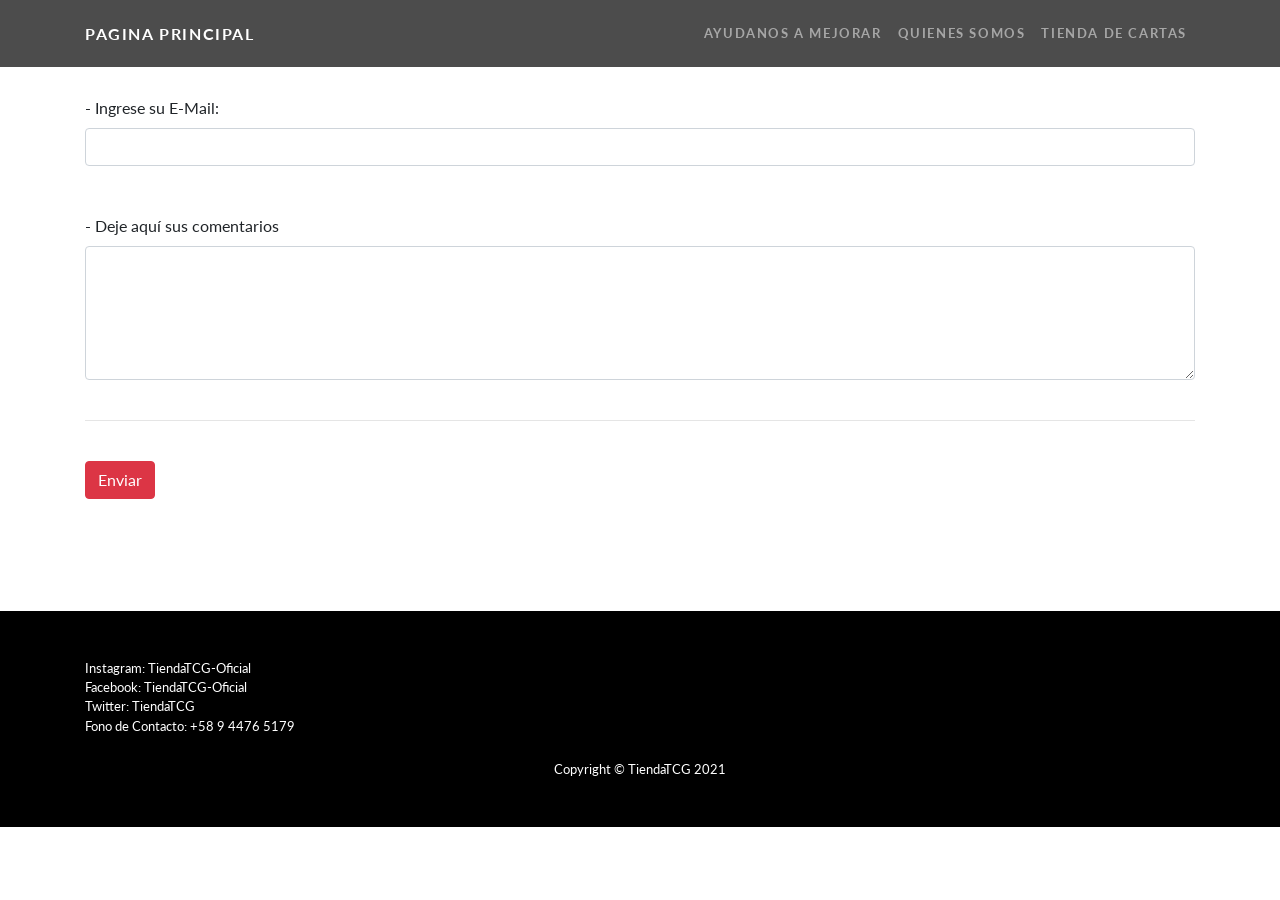
<file: Comentario.html>
<!DOCTYPE html> 
<html> 
  <head> 
    <link rel="shortcut icon" href="img/logo.png">
    <title>Ingresar Comentarios</title> 
    <script src="js/Funciones.js"></script>
    <link rel="icono" href="Experiencia1_NorambuenaFigueroa_002D/img/logo.png">
    <meta charset="utf-8">
    <link href="css/bootstrap.min.css" rel="stylesheet" type="text/css"> 
    <meta name="viewport" content="width=device-width, initial-scale=1">
    <head>
      <title></title> 
      <meta charset="utf-8">
      <meta name="viewport" content="width=device-width, initial-scale=1, shrink-to-fit=no">
      <link href="css/bootstrap.min.css" type="text/css" rel="stylesheet"> 
      
    
        <meta charset="utf-8">
        <meta name="viewport" content="width=device-width, initial-scale=1, shrink-to-fit=no">
        <meta name="description" content="">
        <meta name="author" content="">
      
        <title>Store
        </title>
      
        <!-- Bootstrap core CSS -->
        <link href="vendor/bootstrap/css/bootstrap.min.css" rel="stylesheet">
      
        <!-- Custom fonts for this template -->
        <link href="https://fonts.googleapis.com/css?family=Catamaran:100,200,300,400,500,600,700,800,900" rel="stylesheet">
        <link href="https://fonts.googleapis.com/css?family=Lato:100,100i,300,300i,400,400i,700,700i,900,900i" rel="stylesheet">
      
        <!-- Custom styles for this template -->
        <link href="css/one-page-wonder.min.css" rel="stylesheet">
      
      
    </head>
    <body>
      <!-- Navigation -->
      <nav class="navbar navbar-expand-lg navbar-dark navbar-custom fixed-top">
        <div class="container">
          <a class="navbar-brand" href="TiendaCartas.html">Pagina Principal</a>
          <button class="navbar-toggler" type="button" data-toggle="collapse" data-target="#navbarResponsive" aria-controls="navbarResponsive" aria-expanded="false" aria-label="Toggle navigation">
            <span class="navbar-toggler-icon"></span>
          </button>
          <div class="collapse navbar-collapse" id="navbarResponsive">
            <ul class="navbar-nav ml-auto">
              <li class="nav-item">
                <a class="nav-link" href="Comentario.html">Ayudanos a mejorar</a>
              </li>
              <li class="nav-item">
                <a class="nav-link" href="Quienessomos.html">Quienes somos</a>
              </li>
              <li class="nav-item">
                <a class="nav-link" href="Tienda.html">Tienda De Cartas</a>
              </li>
            </ul>
          </div>
        </div>
      </nav>

</head> 
<body> 
  <br>
  <br>
  <br>
  <br>
  <div class="container">
    <div class="form-group">
      <form role="form" method="post" action="index.html">
        <label for="email">- Ingrese su E-Mail: </label>
        <br>
        <input type="email" id="email" class="form-control">
        <br>
        <br>
        <label for="comentarios">- Deje aquí sus comentarios</label>
        <br>
        <textarea class="form-control" rows="5" id="comentarios" name="comentarios"></textarea>
        <br>
        <hr>
        <br>
        <input type="button" class="btn btn-danger" onclick="nombrar()" value="Enviar">  </input>
        <br>
      </form>
      <br>
        <br>
        <br>
        <br>
    </div>
  </div> 

  <footer class="py-5 bg-black">
    <div class="container">
        <p class="m-0 left text-white small">Instagram: TiendaTCG-Oficial</p>
        <p class="m-0 left text-white small">Facebook:  TiendaTCG-Oficial</p>
        <p class="m-0 left text-white small">Twitter:   TiendaTCG</p>
        <p class="m-0 left text-white small">Fono de Contacto: +58 9 4476 5179</p>
        <br>
        <p class="m-0 text-center text-white small">Copyright &copy; TiendaTCG 2021</p>
    </div>
    <!-- /.container -->
  </footer>
</body> 

</html>
</file>
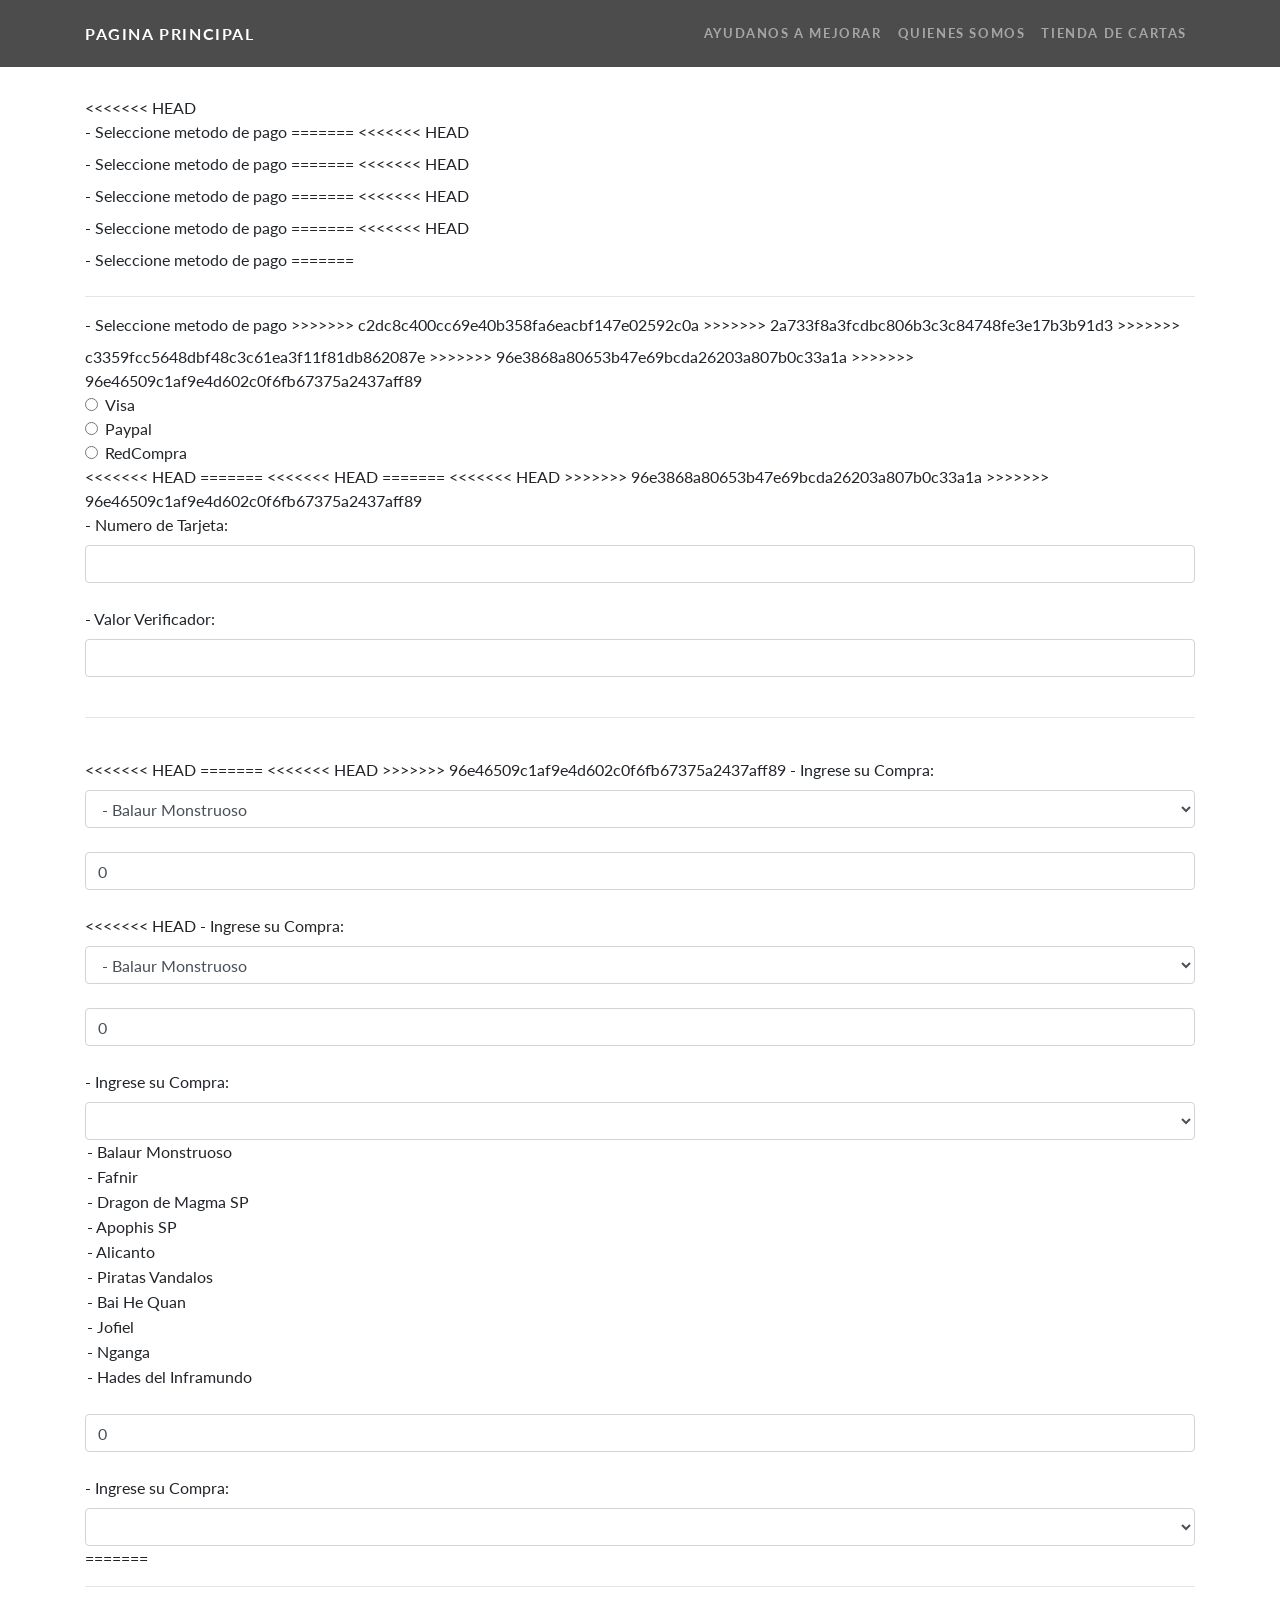
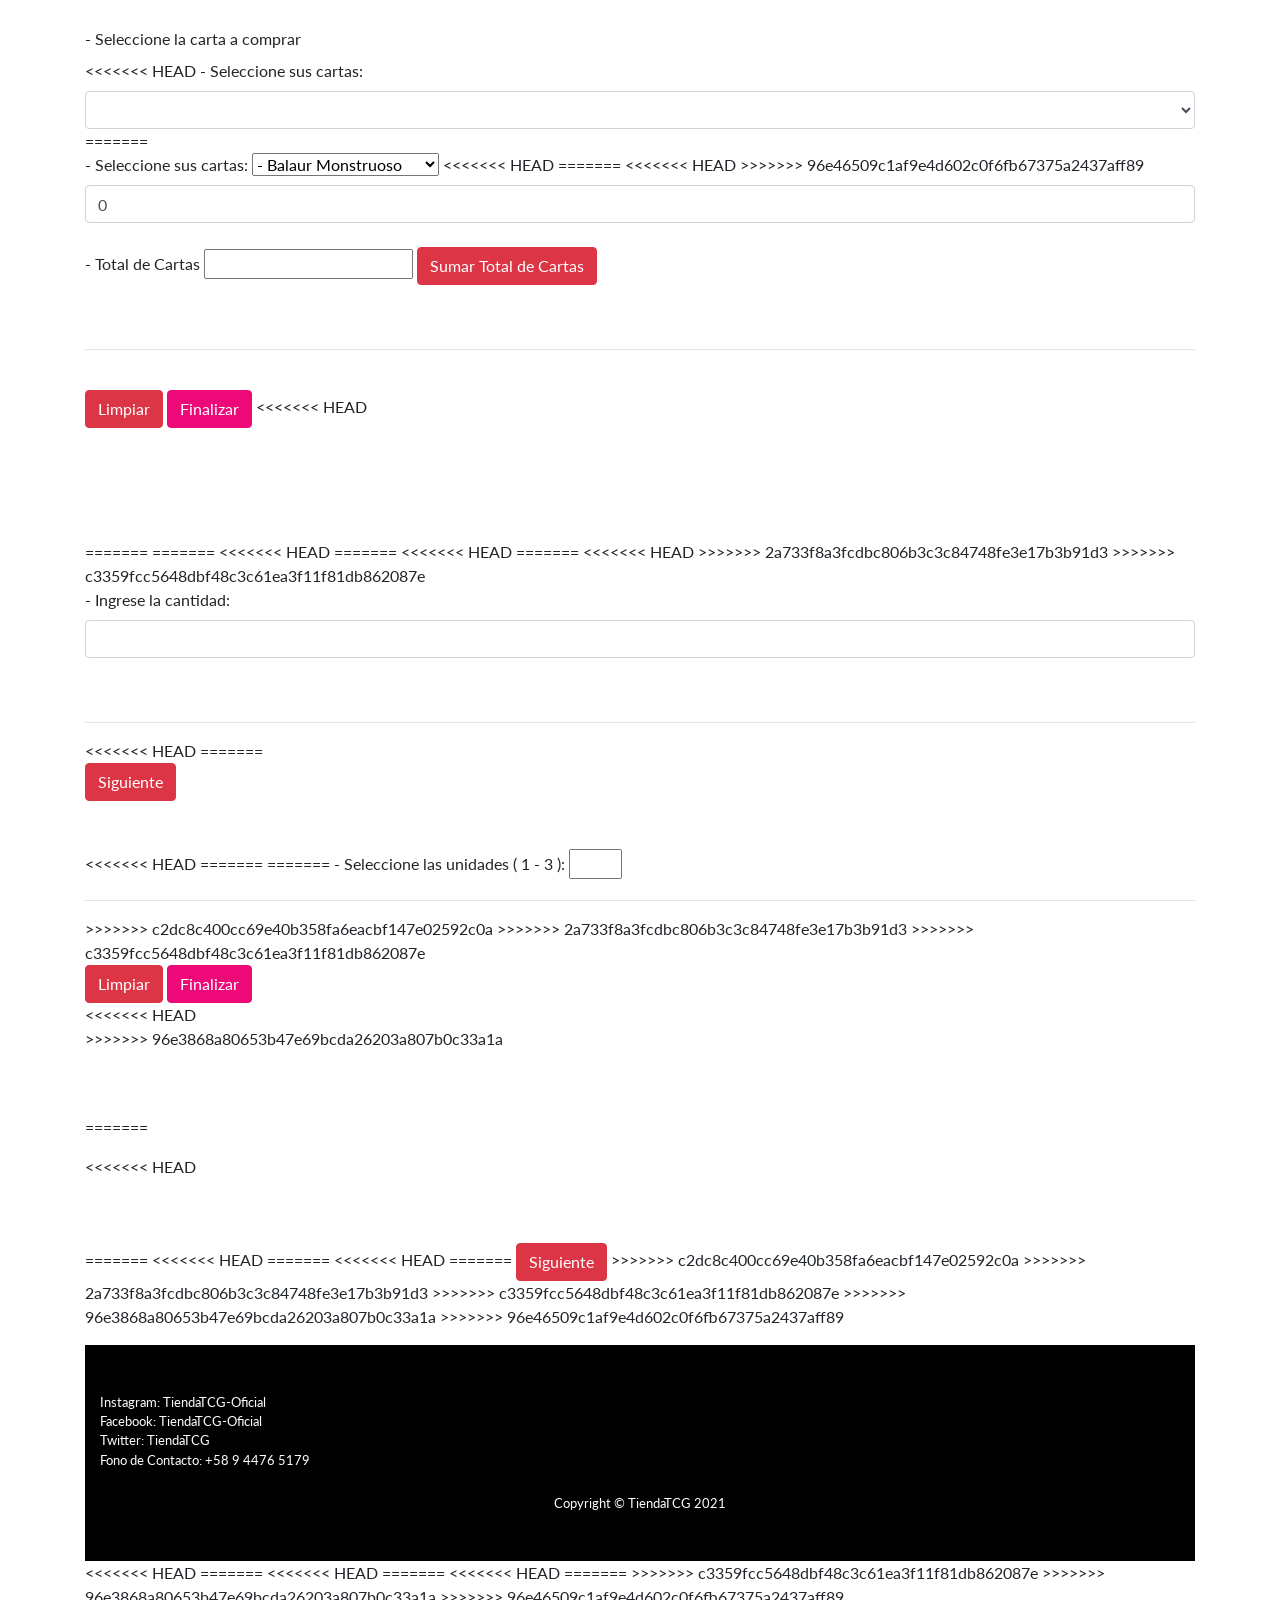
<file: Compra.html>
<!DOCTYPE html> 
<html> 
  <head> 
    <link rel="shortcut icon" href="img/logo.png">
    <title>Deposite su dinero aqui</title> 
    <link rel="icono" href="Experiencia1_NorambuenaFigueroa_002D/img/logo.png">
    <meta charset="utf-8">
    <link href="css/bootstrap.min.css" rel="stylesheet" type="text/css"> 
    <meta name="viewport" content="width=device-width, initial-scale=1">
    <head>
      <title></title> 
      <meta charset="utf-8">
      <meta name="viewport" content="width=device-width, initial-scale=1, shrink-to-fit=no">
      <script src="https://ajax.googleapis.com/ajax/libs/jquery/3.5.1/jquery.min.js" ></script>
      <link href="css/bootstrap.min.css" type="text/css" rel="stylesheet"> 
      
    
        <meta charset="utf-8">
        <meta name="viewport" content="width=device-width, initial-scale=1, shrink-to-fit=no">
        <meta name="description" content="">
        <meta name="author" content="">
      
        <title>Store
        </title>
      
        <script>
          $(document).ready(function()
          {
            $("sumar").click(function()
            {
              var  n1=$("quantity1").val();
              var  n2=$("quantity2").val();
              var  n3=$("quantity3").val();

              var suma= n1 + n2 + n3;
              $("resultado").val(suma);
            });
          });
        </script>

        <!-- Bootstrap core CSS -->
        <link href="vendor/bootstrap/css/bootstrap.min.css" rel="stylesheet">
      
        <!-- Custom fonts for this template -->
        <link href="https://fonts.googleapis.com/css?family=Catamaran:100,200,300,400,500,600,700,800,900" rel="stylesheet">
        <link href="https://fonts.googleapis.com/css?family=Lato:100,100i,300,300i,400,400i,700,700i,900,900i" rel="stylesheet">
      
        <!-- Custom styles for this template -->
        <link href="css/one-page-wonder.min.css" rel="stylesheet">
      
      
    </head>
    <body>
      <!-- Navigation -->
      <nav class="navbar navbar-expand-lg navbar-dark navbar-custom fixed-top">
        <div class="container">
          <a class="navbar-brand" href="TiendaCartas.html">Pagina Principal</a>
          <button class="navbar-toggler" type="button" data-toggle="collapse" data-target="#navbarResponsive" aria-controls="navbarResponsive" aria-expanded="false" aria-label="Toggle navigation">
            <span class="navbar-toggler-icon"></span>
          </button>
          <div class="collapse navbar-collapse" id="navbarResponsive">
            <ul class="navbar-nav ml-auto">
              <li class="nav-item">
                <a class="nav-link" href="Comentario.html">Ayudanos a mejorar</a>
              </li>
              <li class="nav-item">
                <a class="nav-link" href="Quienessomos.html">Quienes somos</a>
              </li>
              <li class="nav-item">
                <a class="nav-link" href="Tienda.html">Tienda De Cartas</a>
                
              </li>
            </ul>
          </div>
        </div>
      </nav>

</head> 
<body> 
  <br>
  <br>
  <br>
  <br>
  <div class="container">

    <form role="form" method="post" action="index.html">
<<<<<<< HEAD
      <!-- radiobutton ubicados uno debajo del otro-->
      <div class="form-group">
        <label>- Seleccione metodo de pago</label>
=======
<<<<<<< HEAD
      <!-- radiobutton ubicados uno debajo del otro-->
      <div class="form-group">
        <label>- Seleccione metodo de pago</label>
=======
<<<<<<< HEAD
      <!-- radiobutton ubicados uno debajo del otro-->
      <div class="form-group">
        <label>- Seleccione metodo de pago</label>
=======
<<<<<<< HEAD
      <!-- radiobutton ubicados uno debajo del otro-->
      <div class="form-group">
        <label>- Seleccione metodo de pago</label>
=======
<<<<<<< HEAD
      <!-- radiobutton ubicados uno debajo del otro-->
      <div class="form-group">
        <label>- Seleccione metodo de pago</label>
=======
      <hr>
      <!-- radiobutton ubicados uno debajo del otro-->
      <label>- Seleccione metodo de pago</label>
>>>>>>> c2dc8c400cc69e40b358fa6eacbf147e02592c0a
>>>>>>> 2a733f8a3fcdbc806b3c3c84748fe3e17b3b91d3
>>>>>>> c3359fcc5648dbf48c3c61ea3f11f81db862087e
>>>>>>> 96e3868a80653b47e69bcda26203a807b0c33a1a
>>>>>>> 96e46509c1af9e4d602c0f6fb67375a2437aff89
      <div class="form-check">
        <input class="form-check-input" type="radio" value="" id="radio1" name="grupo1">
        <label class="form-check-label" for="radio1">
          Visa
        </label>
      </div>
      <div class="form-check">
        <input class="form-check-input" type="radio" value="" id="radio1" name="grupo1">
        <label class="form-check-label" for="radio1">
          Paypal
        </label>
      </div>
      <div class="form-check">
        <input class="form-check-input" type="radio" value="" id="radio1" name="grupo1">
        <label class="form-check-label" for="radio1">
          RedCompra
        </label>
      </div>
<<<<<<< HEAD
=======
<<<<<<< HEAD
=======
<<<<<<< HEAD
>>>>>>> 96e3868a80653b47e69bcda26203a807b0c33a1a
>>>>>>> 96e46509c1af9e4d602c0f6fb67375a2437aff89
      <br>
      <label for="ntarjeta">- Numero de Tarjeta:</label><br>
        <input type="text" id="ntarjeta" class="form-control" value=""><br>
        <label for="vverifi">- Valor Verificador:</label><br>
        <input type="password" id="vverifi" class="form-control" value=""><br>

        <hr>
        <br>
      <!--checknox En la misma linea-->
<<<<<<< HEAD
=======
<<<<<<< HEAD
>>>>>>> 96e46509c1af9e4d602c0f6fb67375a2437aff89
      <label for="quantity"> - Ingrese su Compra: </label>
      <select id="combocartas" name="combocartas" class="form-control">
        <option value="balaurmonstruoso">- Balaur Monstruoso</option>
        <option value="fafnir">- Fafnir</option>
        <option value="dragondemagmasp">- Dragon de Magma SP</option>
        <option value="apophissp">- Apophis SP</option>
        <option value="alicanto">- Alicanto</option>
        <option value="piratasvandalos">- Piratas Vandalos</option>
        <option value="baihequan">- Bai He Quan</option>
        <option value="jofiel">- Jofiel</option>
        <option value="nganga">- Nganga</option>
        <option value="hadesdelinframundo">- Hades del Inframundo</option>
      </select>
      <br>
      <input type="number" value="0" id="quantity1" class="form-control" min="1" max="99">
      <br>
<<<<<<< HEAD

      <label for="quantity"> - Ingrese su Compra: </label>
      <select id="combocartas" name="combocartas" class="form-control">
        <option value="balaurmonstruoso">- Balaur Monstruoso</option>
        <option value="fafnir">- Fafnir</option>
        <option value="dragondemagmasp">- Dragon de Magma SP</option>
        <option value="apophissp">- Apophis SP</option>
        <option value="alicanto">- Alicanto</option>
        <option value="piratasvandalos">- Piratas Vandalos</option>
        <option value="baihequan">- Bai He Quan</option>
        <option value="jofiel">- Jofiel</option>
        <option value="nganga">- Nganga</option>
        <option value="hadesdelinframundo">- Hades del Inframundo</option>
      </select>
      <br>
      <input type="number" value="0" id="quantity2" class="form-control" min="1" max="99">
      <br>

      <label for="quantity"> - Ingrese su Compra: </label>
      <select id="combocartas" name="combocartas" class="form-control">
=======

      <label for="quantity"> - Ingrese su Compra: </label>
      <select id="combocartas" name="combocartas" class="form-control">
        <option value="balaurmonstruoso">- Balaur Monstruoso</option>
        <option value="fafnir">- Fafnir</option>
        <option value="dragondemagmasp">- Dragon de Magma SP</option>
        <option value="apophissp">- Apophis SP</option>
        <option value="alicanto">- Alicanto</option>
        <option value="piratasvandalos">- Piratas Vandalos</option>
        <option value="baihequan">- Bai He Quan</option>
        <option value="jofiel">- Jofiel</option>
        <option value="nganga">- Nganga</option>
        <option value="hadesdelinframundo">- Hades del Inframundo</option>
      </select>
      <br>
      <input type="number" value="0" id="quantity2" class="form-control" min="1" max="99">
      <br>

      <label for="quantity"> - Ingrese su Compra: </label>
      <select id="combocartas" name="combocartas" class="form-control">
=======
      <label for="combocartas">- Seleccione sus cartas:</label>
      <select id="combocartas" name="combocartas" class="form-control">
=======

        <br>
        <hr>
        <br>
      <!--checknox En la misma linea-->
       <label>- Seleccione la carta a comprar </label>
      <br>
<<<<<<< HEAD

      <label for="combocartas">- Seleccione sus cartas:</label>
      <select id="combocartas" name="combocartas" class="form-control">
=======
<<<<<<< HEAD

      <label for="combocartas">- Seleccione sus cartas:</label>
      <select id="combocartas" name="combocartas" class="form-control">
=======
      <br>
      <label for="combocartas">- Seleccione sus cartas:</label>
      <select id="combocartas" name="combocartas">
>>>>>>> c2dc8c400cc69e40b358fa6eacbf147e02592c0a
>>>>>>> 2a733f8a3fcdbc806b3c3c84748fe3e17b3b91d3
>>>>>>> c3359fcc5648dbf48c3c61ea3f11f81db862087e
>>>>>>> 96e3868a80653b47e69bcda26203a807b0c33a1a
>>>>>>> 96e46509c1af9e4d602c0f6fb67375a2437aff89
        <option value="balaurmonstruoso">- Balaur Monstruoso</option>
        <option value="fafnir">- Fafnir</option>
        <option value="dragondemagmasp">- Dragon de Magma SP</option>
        <option value="apophissp">- Apophis SP</option>
        <option value="alicanto">- Alicanto</option>
        <option value="piratasvandalos">- Piratas Vandalos</option>
        <option value="baihequan">- Bai He Quan</option>
        <option value="jofiel">- Jofiel</option>
        <option value="nganga">- Nganga</option>
        <option value="hadesdelinframundo">- Hades del Inframundo</option>
      </select>
<<<<<<< HEAD
=======
<<<<<<< HEAD
>>>>>>> 96e46509c1af9e4d602c0f6fb67375a2437aff89
      <br>
      <input type="number" value="0" id="quantity3" class="form-control" min="1" max="99">
      <br>

      
      <label>- Total de Cartas</label>
      <input type="number" id="resultado" name="resultado">
      <button type="button" id="sumar" class="btn btn-danger" > Sumar Total de Cartas </button>
      <br>
      <br>
      <br>
      <hr>
      <br>
      <button type="reset" class="btn btn-danger" > Limpiar </button>
      <a href="Gracias.html" target="_blank" class="btn btn-primary" id="confirmarcompra"> Finalizar </a>
<<<<<<< HEAD
      <br>
      <br>

      <br>
      <br>
      <br>
      </form>
      </div>
=======
=======
<<<<<<< HEAD
=======
<<<<<<< HEAD
=======
<<<<<<< HEAD
>>>>>>> 2a733f8a3fcdbc806b3c3c84748fe3e17b3b91d3
>>>>>>> c3359fcc5648dbf48c3c61ea3f11f81db862087e
      <br>
      <label for="quantity"> - Ingrese la cantidad: </label>
      <input type="number" id="quantity" class="form-control" min="1" max="99">
      <br>
      <br>
      <hr>
<<<<<<< HEAD
=======
      <br>
      <button type="submit" class="btn btn-danger" > Siguiente </button> 
      <br>
      <br>
      <br>
<<<<<<< HEAD
=======
=======
      <label for="quantity">- Seleccione las unidades ( 1 - 3 ):</label>
      <input type="number" id="quantity" name="quantity" min="1" max="3">
      <hr>
>>>>>>> c2dc8c400cc69e40b358fa6eacbf147e02592c0a
>>>>>>> 2a733f8a3fcdbc806b3c3c84748fe3e17b3b91d3
>>>>>>> c3359fcc5648dbf48c3c61ea3f11f81db862087e
      <br>
      <button type="reset" class="btn btn-danger" > Limpiar </button>
      <a href="Gracias.html" target="_blank" class="btn btn-primary"> Finalizar </a>
      <br>
<<<<<<< HEAD
      <br>
>>>>>>> 96e3868a80653b47e69bcda26203a807b0c33a1a
      <br>
      <br>
      <br>
      </form>
      </div>
=======
      </form>
      </div>

<<<<<<< HEAD
      <br>
      <br>
      <br>
      </form>
      </div>
=======
<<<<<<< HEAD
=======
<<<<<<< HEAD
=======
      <button type="submit" class="btn btn-danger" > Siguiente </button> 
    </form>
>>>>>>> c2dc8c400cc69e40b358fa6eacbf147e02592c0a
>>>>>>> 2a733f8a3fcdbc806b3c3c84748fe3e17b3b91d3

>>>>>>> c3359fcc5648dbf48c3c61ea3f11f81db862087e
>>>>>>> 96e3868a80653b47e69bcda26203a807b0c33a1a
>>>>>>> 96e46509c1af9e4d602c0f6fb67375a2437aff89
  </div> 

  
  <footer class="py-5 bg-black">
    <div class="container">
        <p class="m-0 left text-white small">Instagram: TiendaTCG-Oficial</p>
        <p class="m-0 left text-white small">Facebook:  TiendaTCG-Oficial</p>
        <p class="m-0 left text-white small">Twitter:   TiendaTCG</p>
        <p class="m-0 left text-white small">Fono de Contacto: +58 9 4476 5179</p>
        <br>
        <p class="m-0 text-center text-white small">Copyright &copy; TiendaTCG 2021</p>
    </div>
    <!-- /.container -->
  </footer>
<<<<<<< HEAD
=======
<<<<<<< HEAD
=======
<<<<<<< HEAD
=======


>>>>>>> c3359fcc5648dbf48c3c61ea3f11f81db862087e
>>>>>>> 96e3868a80653b47e69bcda26203a807b0c33a1a
>>>>>>> 96e46509c1af9e4d602c0f6fb67375a2437aff89
</body> 

</html>
</file>
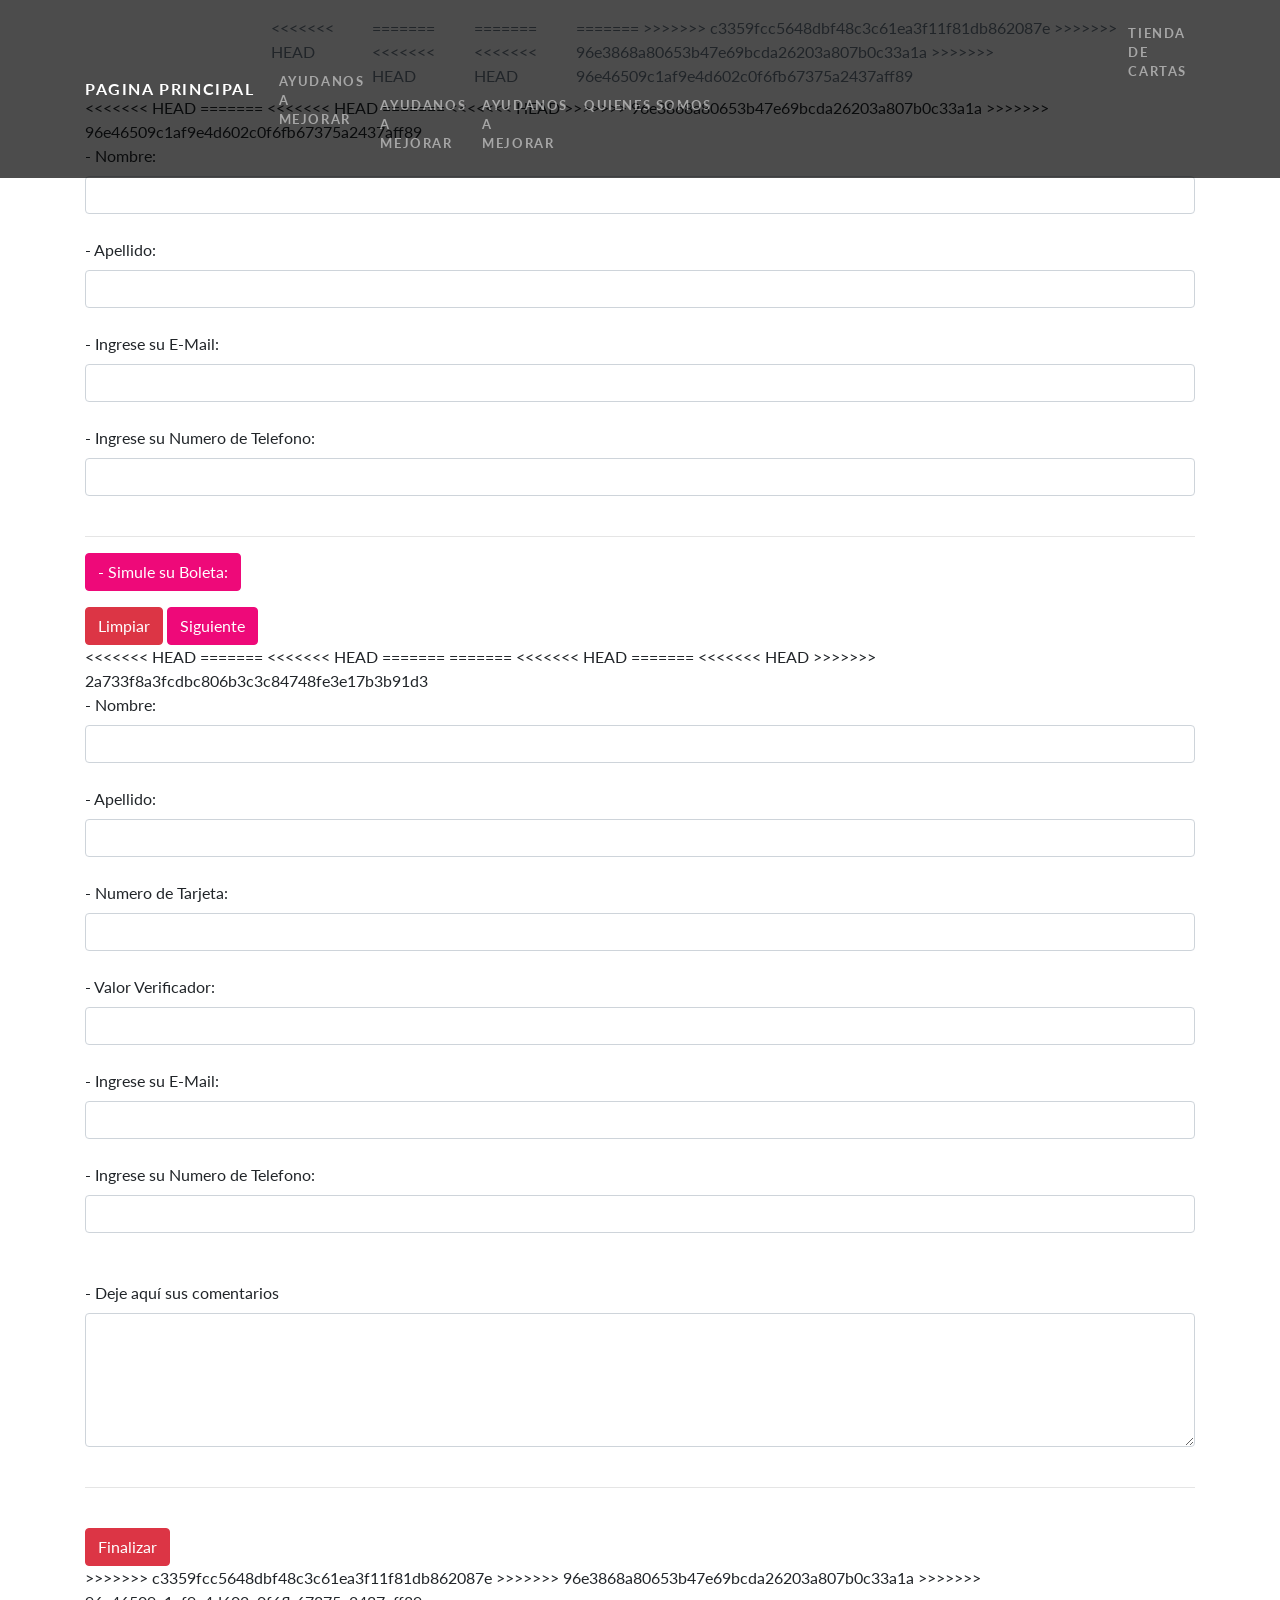
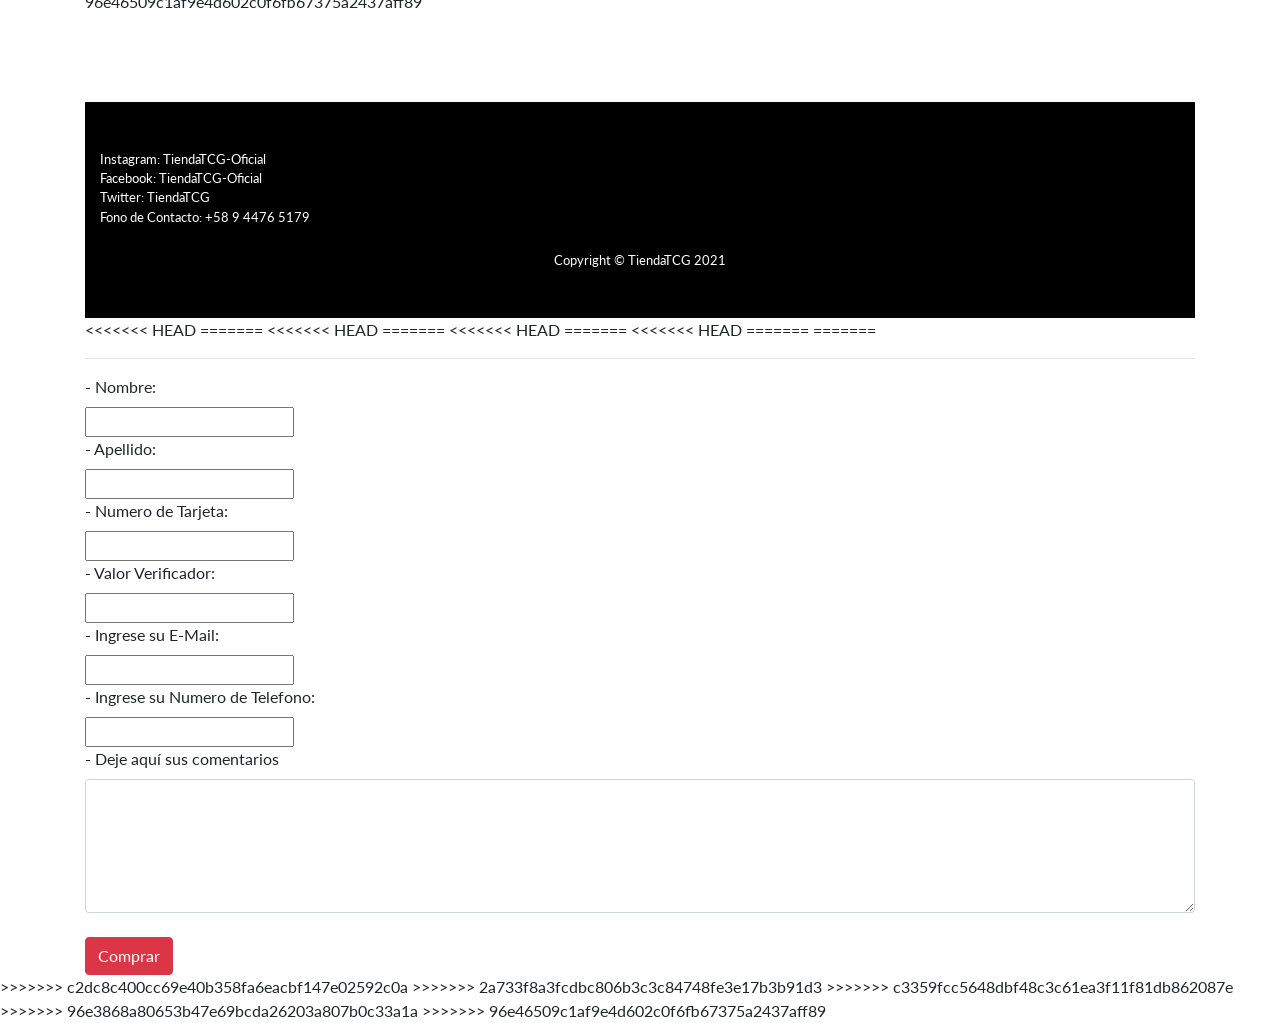
<file: Compra2.html>
<!DOCTYPE html> 
<html> 
  <head> 
    <link rel="shortcut icon" href="img/logo.png">
    <title>Deposite su dinero aqui</title> 
    <link rel="icono" href="Experiencia1_NorambuenaFigueroa_002D/img/logo.png">
    <meta charset="utf-8">
    <link href="css/bootstrap.min.css" rel="stylesheet" type="text/css"> 
    <meta name="viewport" content="width=device-width, initial-scale=1">
    <head>
      <title></title> 
      <meta charset="utf-8">
      <meta name="viewport" content="width=device-width, initial-scale=1, shrink-to-fit=no">
      <link href="css/bootstrap.min.css" type="text/css" rel="stylesheet"> 
      
    
        <meta charset="utf-8">
        <meta name="viewport" content="width=device-width, initial-scale=1, shrink-to-fit=no">
        <meta name="description" content="">
        <meta name="author" content="">
      
        <title>Store
        </title>
      
        <!-- Bootstrap core CSS -->
        <link href="vendor/bootstrap/css/bootstrap.min.css" rel="stylesheet">
      
        <!-- Custom fonts for this template -->
        <link href="https://fonts.googleapis.com/css?family=Catamaran:100,200,300,400,500,600,700,800,900" rel="stylesheet">
        <link href="https://fonts.googleapis.com/css?family=Lato:100,100i,300,300i,400,400i,700,700i,900,900i" rel="stylesheet">
      
        <!-- Custom styles for this template -->
        <link href="css/one-page-wonder.min.css" rel="stylesheet">
      
      
    </head>
    <body>
      <!-- Navigation -->
      <nav class="navbar navbar-expand-lg navbar-dark navbar-custom fixed-top">
        <div class="container">
          <a class="navbar-brand" href="TiendaCartas.html">Pagina Principal</a>
          <button class="navbar-toggler" type="button" data-toggle="collapse" data-target="#navbarResponsive" aria-controls="navbarResponsive" aria-expanded="false" aria-label="Toggle navigation">
            <span class="navbar-toggler-icon"></span>
          </button>
          <div class="collapse navbar-collapse" id="navbarResponsive">
            <ul class="navbar-nav ml-auto">
              <li class="nav-item">
<<<<<<< HEAD
                <a class="nav-link" href="Comentario.html">Ayudanos a mejorar</a>
              </li>
              <li class="nav-item">
=======
<<<<<<< HEAD
                <a class="nav-link" href="Comentario.html">Ayudanos a mejorar</a>
              </li>
              <li class="nav-item">
=======
<<<<<<< HEAD
                <a class="nav-link" href="Comentario.html">Ayudanos a mejorar</a>
              </li>
              <li class="nav-item">
=======
>>>>>>> c3359fcc5648dbf48c3c61ea3f11f81db862087e
>>>>>>> 96e3868a80653b47e69bcda26203a807b0c33a1a
>>>>>>> 96e46509c1af9e4d602c0f6fb67375a2437aff89
                <a class="nav-link" href="Quienessomos.html">Quienes somos</a>
              </li>
              <li class="nav-item">
                <a class="nav-link" href="Tienda.html">Tienda De Cartas</a>
                
              </li>
            </ul>
          </div>
        </div>
      </nav>

</head> 
<body> 
  <br>
  <br>
  <br>
  <br>
  <div class="container">
<<<<<<< HEAD
=======
<<<<<<< HEAD
=======
<<<<<<< HEAD
>>>>>>> 96e3868a80653b47e69bcda26203a807b0c33a1a
>>>>>>> 96e46509c1af9e4d602c0f6fb67375a2437aff89
    <div class="form-group">
      <form role="form" method="post" action="index.html">
        <label for="dnombre">- Nombre:</label>
        <br>
        <input type="text" id="dnombre" class="form-control" value="">
        <br>
        <label for="dapellido">- Apellido:</label>
        <br>
        <input type="text" id="dapellido" class="form-control" value="">
        <br>
        <label for="email">- Ingrese su E-Mail:</label>
        <br>
        <input type="email" id="email" class="form-control">
        <br>
        <label for="telefono">- Ingrese su Numero de Telefono:</label>
        <br>
        <input type="tel" id="telefono" class="form-control" pattern="[9]{1}-[0-9]{4}-[0-9]{4}">
        <br>
        <hr>
        <button type="button" class="btn btn-primary" onclick="document.getElementById('demo').innerHTML = Date()">- Simule su Boleta:</button>
        <p id="demo"></p>
        <button type="reset" class="btn btn-danger" > Limpiar </button>
        <a href="Compra.html" target="_blank" class="btn btn-primary"> Siguiente </a>
        <br>
<<<<<<< HEAD
=======
<<<<<<< HEAD
=======
=======
<<<<<<< HEAD
=======
<<<<<<< HEAD
>>>>>>> 2a733f8a3fcdbc806b3c3c84748fe3e17b3b91d3
    <div class="form-group">
      <form role="form" method="post" action="index.html">
        <label for="dnombre">- Nombre:</label><br>
        <input type="text" id="dnombre" class="form-control" value=""><br>
        <label for="dapellido">- Apellido:</label><br>
        <input type="text" id="dapellido" class="form-control" value=""><br>
        <label for="ntarjeta">- Numero de Tarjeta:</label><br>
        <input type="text" id="ntarjeta" class="form-control" value=""><br>
        <label for="vverifi">- Valor Verificador:</label><br>
        <input type="password" id="vverifi" class="form-control" value=""><br>
        <label for="email">- Ingrese su E-Mail: </label><br>
        <input type="email" id="email" class="form-control"><br>
        <label for="telefono">- Ingrese su Numero de Telefono: </label><br>
        <input type="tel" id="telefono" class="form-control" pattern="[0-9]{3}-[0-9]{2}-[0-9]{3}"><br>
        <br>
        <label for="comentarios">- Deje aquí sus comentarios</label><br>
        <textarea class="form-control" rows="5" id="comentarios" name="comentarios"></textarea><br>
        <hr>
        <br>
        <button type="submit" class="btn btn-danger" > Finalizar </button> <br>
>>>>>>> c3359fcc5648dbf48c3c61ea3f11f81db862087e
>>>>>>> 96e3868a80653b47e69bcda26203a807b0c33a1a
>>>>>>> 96e46509c1af9e4d602c0f6fb67375a2437aff89
      </form>
      <br>
        <br>
        <br>
        <br>
    </div>
  </div> 

  <footer class="py-5 bg-black">
    <div class="container">
        <p class="m-0 left text-white small">Instagram: TiendaTCG-Oficial</p>
        <p class="m-0 left text-white small">Facebook:  TiendaTCG-Oficial</p>
        <p class="m-0 left text-white small">Twitter:   TiendaTCG</p>
        <p class="m-0 left text-white small">Fono de Contacto: +58 9 4476 5179</p>
        <br>
        <p class="m-0 text-center text-white small">Copyright &copy; TiendaTCG 2021</p>
    </div>
    <!-- /.container -->
  </footer>
</body> 

<<<<<<< HEAD
=======
<<<<<<< HEAD
=======
<<<<<<< HEAD
=======
<<<<<<< HEAD
=======
=======

    <hr>
    <form action="#" method="post" name="compra">
      <label for="dnombre">- Nombre:</label><br>
      <input type="text" id="dnombre" name="dnombre" value=""><br>
      <label for="dapellido">- Apellido:</label><br>
      <input type="text" id="dapellido" name="dapellido" value=""><br>
      <label for="ntarjeta">- Numero de Tarjeta:</label><br>
      <input type="text" id="ntarjeta" name="ntarjeta" value=""><br>
      <label for="vverifi">- Valor Verificador:</label><br>
      <input type="password" id="vverifi" name="vverifi" value=""><br>
      <label for="email">- Ingrese su E-Mail: </label><br>
      <input type="email" id="email" name="email"><br>
      <label for="telefono">- Ingrese su Numero de Telefono: </label><br>
      <input type="tel" id="telefono" name="telefono" pattern="[0-9]{3}-[0-9]{2}-[0-9]{3}"><br>
      <label for="comentarios">- Deje aquí sus comentarios</label><br>
      <textarea class="form-control" rows="5" id="comentarios" name="comentarios"></textarea><br>
      <button type="submit" class="btn btn-danger" >Comprar</button> <br>
    </form>

  </div> 
</body> 
>>>>>>> c2dc8c400cc69e40b358fa6eacbf147e02592c0a
>>>>>>> 2a733f8a3fcdbc806b3c3c84748fe3e17b3b91d3
>>>>>>> c3359fcc5648dbf48c3c61ea3f11f81db862087e
>>>>>>> 96e3868a80653b47e69bcda26203a807b0c33a1a
>>>>>>> 96e46509c1af9e4d602c0f6fb67375a2437aff89
</html>
</file>
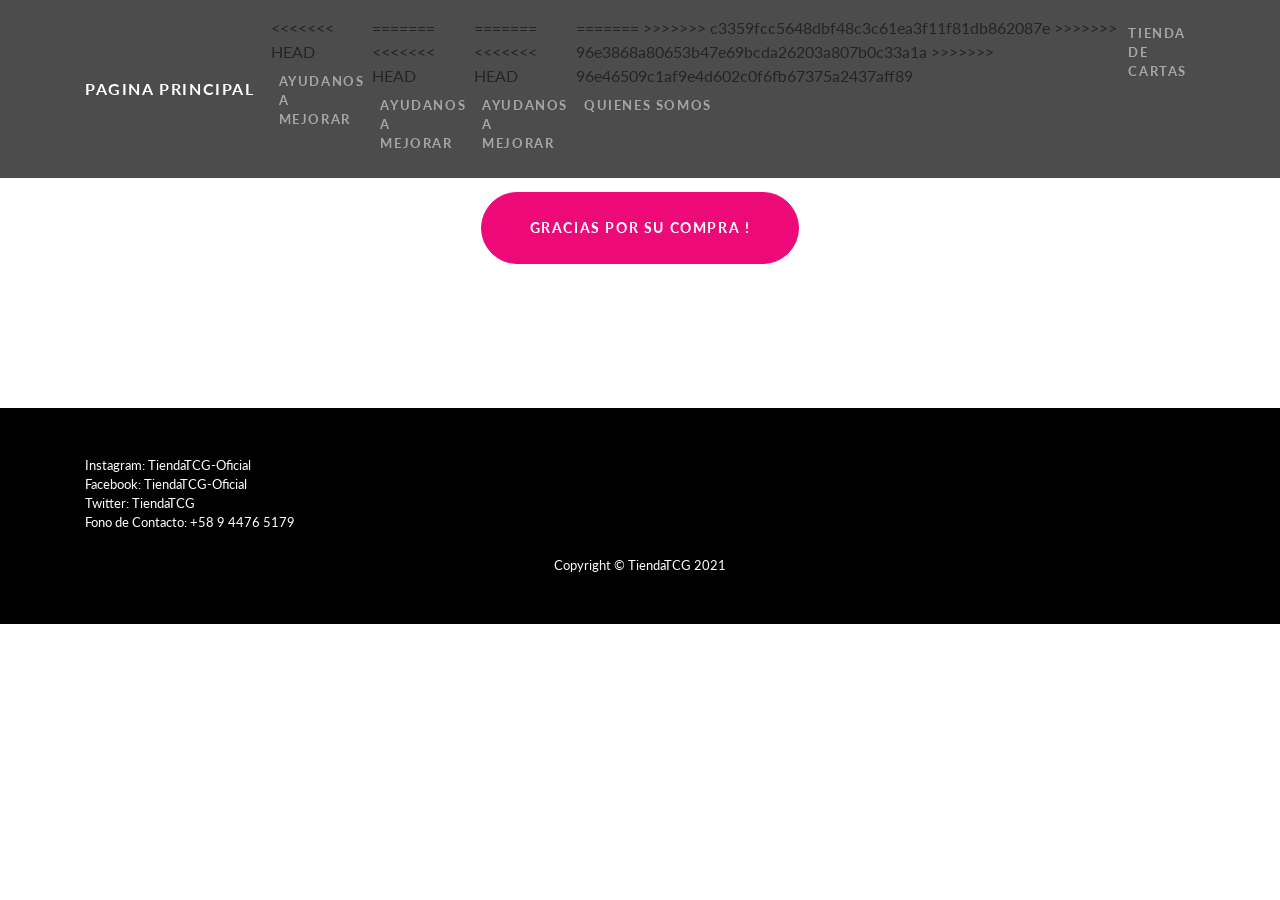
<file: Gracias.html>
<!DOCTYPE html> 
<html> 
  <head> 
    <link rel="shortcut icon" href="img/logo.png">
    <title>Garcias por su Compra</title> 
    <link rel="icono" href="Experiencia1_NorambuenaFigueroa_002D/img/logo.png">
    <meta charset="utf-8">
    <link href="css/bootstrap.min.css" rel="stylesheet" type="text/css"> 
    <meta name="viewport" content="width=device-width, initial-scale=1">
    <head>
      <title></title> 
      <meta charset="utf-8">
      <meta name="viewport" content="width=device-width, initial-scale=1, shrink-to-fit=no">
      <link href="css/bootstrap.min.css" type="text/css" rel="stylesheet"> 
      
    
        <meta charset="utf-8">
        <meta name="viewport" content="width=device-width, initial-scale=1, shrink-to-fit=no">
        <meta name="description" content="">
        <meta name="author" content="">
      
        <title>Store
        </title>
      
        <!-- Bootstrap core CSS -->
        <link href="vendor/bootstrap/css/bootstrap.min.css" rel="stylesheet">
      
        <!-- Custom fonts for this template -->
        <link href="https://fonts.googleapis.com/css?family=Catamaran:100,200,300,400,500,600,700,800,900" rel="stylesheet">
        <link href="https://fonts.googleapis.com/css?family=Lato:100,100i,300,300i,400,400i,700,700i,900,900i" rel="stylesheet">
      
        <!-- Custom styles for this template -->
        <link href="css/one-page-wonder.min.css" rel="stylesheet">
      
      
    </head>
    <body>
      <!-- Navigation -->
      <nav class="navbar navbar-expand-lg navbar-dark navbar-custom fixed-top">
        <div class="container">
          <a class="navbar-brand" href="TiendaCartas.html">Pagina Principal</a>
          <button class="navbar-toggler" type="button" data-toggle="collapse" data-target="#navbarResponsive" aria-controls="navbarResponsive" aria-expanded="false" aria-label="Toggle navigation">
            <span class="navbar-toggler-icon"></span>
          </button>
          <div class="collapse navbar-collapse" id="navbarResponsive">
            <ul class="navbar-nav ml-auto">
              <li class="nav-item">
<<<<<<< HEAD
                <a class="nav-link" href="Comentario.html">Ayudanos a mejorar</a>
              </li>
              <li class="nav-item">
=======
<<<<<<< HEAD
                <a class="nav-link" href="Comentario.html">Ayudanos a mejorar</a>
              </li>
              <li class="nav-item">
=======
<<<<<<< HEAD
                <a class="nav-link" href="Comentario.html">Ayudanos a mejorar</a>
              </li>
              <li class="nav-item">
=======
>>>>>>> c3359fcc5648dbf48c3c61ea3f11f81db862087e
>>>>>>> 96e3868a80653b47e69bcda26203a807b0c33a1a
>>>>>>> 96e46509c1af9e4d602c0f6fb67375a2437aff89
                <a class="nav-link" href="Quienessomos.html">Quienes somos</a>
              </li>
              <li class="nav-item">
                <a class="nav-link" href="Tienda.html">Tienda De Cartas</a>
                
              </li>
            </ul>
          </div>
        </div>
      </nav>

</head> 
<body> 
  <br>
  <br>
  <br>
  <br>
  <br>
  <br>

  <header class="text-center text-white"><a href="TiendaCartas.html" class="btn btn-primary btn-xl rounded-pill mt-5">Gracias por su compra !</a></header>

  <br>
  <br>
  <br>
  <br>
  <br>
  <br>
  
  </div> 

  <footer class="py-5 bg-black">
    <div class="container">
        <p class="m-0 left text-white small">Instagram: TiendaTCG-Oficial</p>
        <p class="m-0 left text-white small">Facebook:  TiendaTCG-Oficial</p>
        <p class="m-0 left text-white small">Twitter:   TiendaTCG</p>
        <p class="m-0 left text-white small">Fono de Contacto: +58 9 4476 5179</p>
        <br>
        <p class="m-0 text-center text-white small">Copyright &copy; TiendaTCG 2021</p>
    </div>
    <!-- /.container -->
  </footer>
</body> 

</html>
</file>
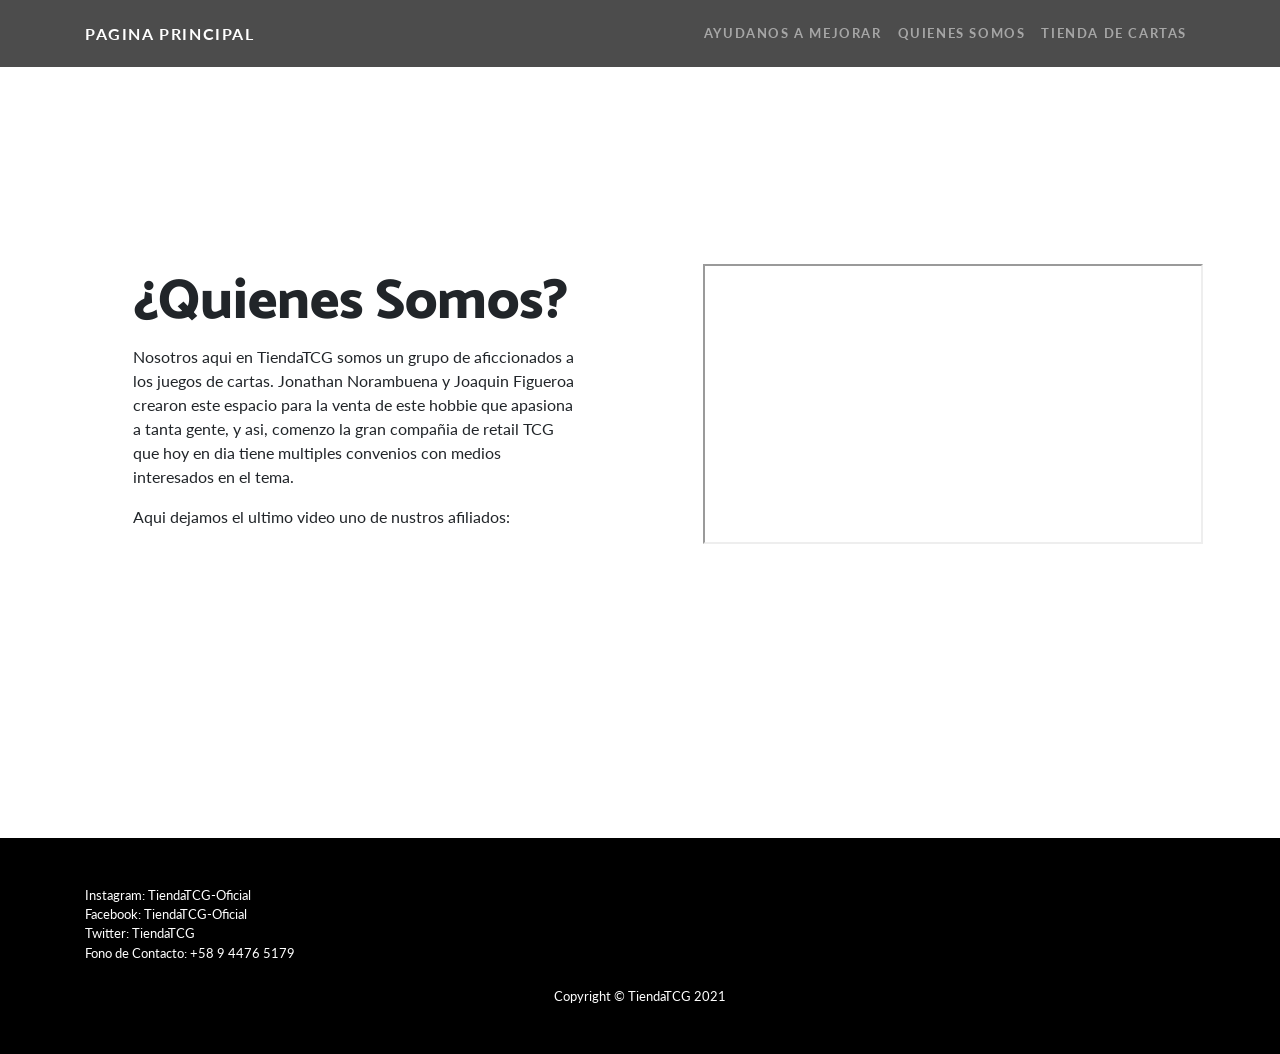
<file: Quienessomos.html>
<!DOCTYPE html> 
<html>
    <head>
      
        <title>Quienes somos</title> 
        <link rel="shortcut icon" href="img/logo.png">

        <meta charset="utf-8">
        <meta name="viewport" content="width=device-width, initial-scale=1, shrink-to-fit=no">
        <meta name="description" content="">
        <meta name="author" content="">

        <title>¿Quienes Somos?</title>
        <!-- Bootstrap core CSS -->
        <link href="vendor/bootstrap/css/bootstrap.min.css" rel="stylesheet">

        <!-- Custom fonts for this template -->
        <link href="https://fonts.googleapis.com/css?family=Catamaran:100,200,300,400,500,600,700,800,900" rel="stylesheet">
        <link href="https://fonts.googleapis.com/css?family=Lato:100,100i,300,300i,400,400i,700,700i,900,900i" rel="stylesheet">
        <meta charset="utf-8">
        <meta name="viewport" content="width=device-width, initial-scale=1, shrink-to-fit=no">
        <link rel="stylesheet" href="https://maxcdn.bootstrapcdn.com/bootstrap/4.0.0/css/bootstrap.min.css" integrity="sha384-Gn5384xqQ1aoWXA+058RXPxPg6fy4IWvTNh0E263XmFcJlSAwiGgFAW/dAiS6JXm" crossorigin="anonymous">
        <!-- Custom styles for this template -->
        <link href="css/one-page-wonder.min.css" rel="stylesheet">
      </head>

      <body style="background-color:#ffffff;">
        
        <!--nav bar-->

    </body>

      <body>
        <nav class="navbar navbar-expand-lg navbar-dark navbar-custom fixed-top">
          <div class="container">
            <a class="navbar-brand" href="TiendaCartas.html">Pagina Principal</a>
            <button class="navbar-toggler" type="button" data-toggle="collapse" data-target="#navbarResponsive" aria-controls="navbarResponsive" aria-expanded="false" aria-label="Toggle navigation">
              <span class="navbar-toggler-icon"></span>
            </button>
            <div class="collapse navbar-collapse" id="navbarResponsive">
              <ul class="navbar-nav ml-auto">
                <li class="nav-item">
                  <a class="nav-link" href="Comentario.html">Ayudanos a mejorar</a>
                </li>
                <li class="nav-item">
                  <a class="nav-link" href="Quienessomos.html">Quienes somos</a>
                </li>
                <li class="nav-item">
                  <a class="nav-link" href="Tienda.html">Tienda De Cartas</a>
                  
                </li>
              </ul>
            </div>
          </div>
        </nav>

        <br>
        <br>
        <br>
        <br>
        <br>
        <br>
        <br>
        <br>
        <br>
        <section>
            <div class="container">
              <div class="row align-items-center">
                <div class="col-lg-6 order-lg-2">
                  <div class="p-5">
                    <!--Reproductor de Video-->
                    <iframe width="500" height="280" src="https://www.youtube.com/embed/Y9ru4gPJbH0" allow="accelerometer; autoplay; clipboard-write; encrypted-media; gyroscope; picture-in-picture" allowfullscreen></iframe>
                  </div>
                </div>
                <div class="col-lg-6 order-lg-1">
                  <div class="p-5">
                    <h2 class="display-4">¿Quienes Somos?</h2>
                    <p>Nosotros aqui en TiendaTCG somos un grupo de aficcionados a los juegos de cartas. Jonathan Norambuena y Joaquin Figueroa crearon este espacio para la venta de este hobbie que apasiona a tanta gente, y asi, comenzo la gran compañia de retail TCG que hoy en dia tiene multiples convenios con medios interesados en el tema.</p>
                    <p>Aqui dejamos el ultimo video uno de nustros afiliados: </p>
                  </div>
                </div>
              </div>
            </div>
          </section>
          <br>
          <br>
          <br>
          <br>
          <br>
          <br>
          <br>
          <br>
          <br>
          <br>
         

          <!-- Footer -->
        <footer class="py-5 bg-black">
            <div class="container">
              <p class="m-0 left text-white small">Instagram: TiendaTCG-Oficial</p>
              <p class="m-0 left text-white small">Facebook:  TiendaTCG-Oficial</p>
              <p class="m-0 left text-white small">Twitter:   TiendaTCG</p>
              <p class="m-0 left text-white small">Fono de Contacto: +58 9 4476 5179</p>

              <br>
              <p class="m-0 text-center text-white small">Copyright &copy; TiendaTCG 2021</p>
            </div>
            <!-- /.container -->
          </footer>
        
          <!-- Bootstrap core JavaScript -->
          <script src="vendor/jquery/jquery.min.js"></script>
          <script src="vendor/bootstrap/js/bootstrap.bundle.min.js"></script>   
          <script src="https://code.jquery.com/jquery-3.2.1.slim.min.js" integrity="sha384-KJ3o2DKtIkvYIK3UENzmM7KCkRr/rE9/Qpg6aAZGJwFDMVNA/GpGFF93hXpG5KkN" crossorigin="anonymous"></script>
          <script src="https://cdnjs.cloudflare.com/ajax/libs/popper.js/1.12.9/umd/popper.min.js" integrity="sha384-ApNbgh9B+Y1QKtv3Rn7W3mgPxhU9K/ScQsAP7hUibX39j7fakFPskvXusvfa0b4Q" crossorigin="anonymous"></script>
          <script src="https://maxcdn.bootstrapcdn.com/bootstrap/4.0.0/js/bootstrap.min.js" integrity="sha384-JZR6Spejh4U02d8jOt6vLEHfe/JQGiRRSQQxSfFWpi1MquVdAyjUar5+76PVCmYl" crossorigin="anonymous"></script>  
        
      </body>
</html>
</file>
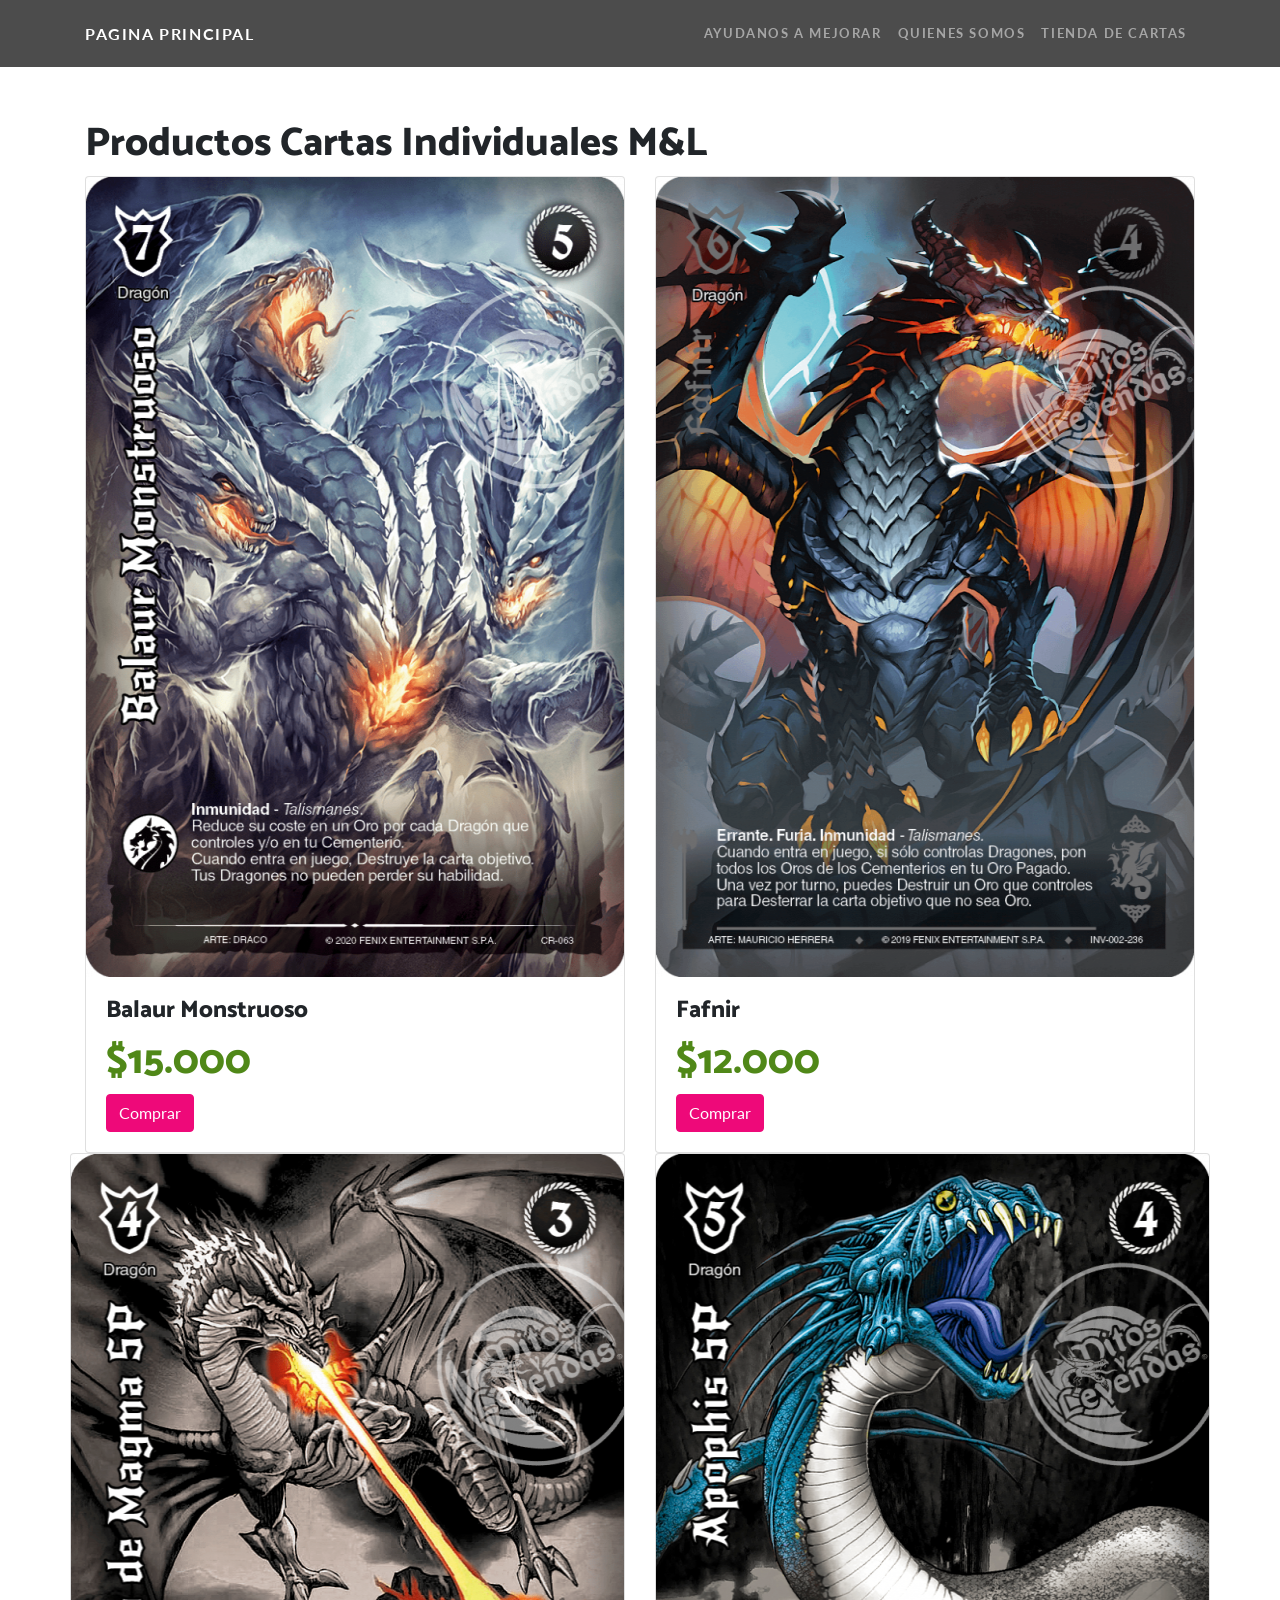
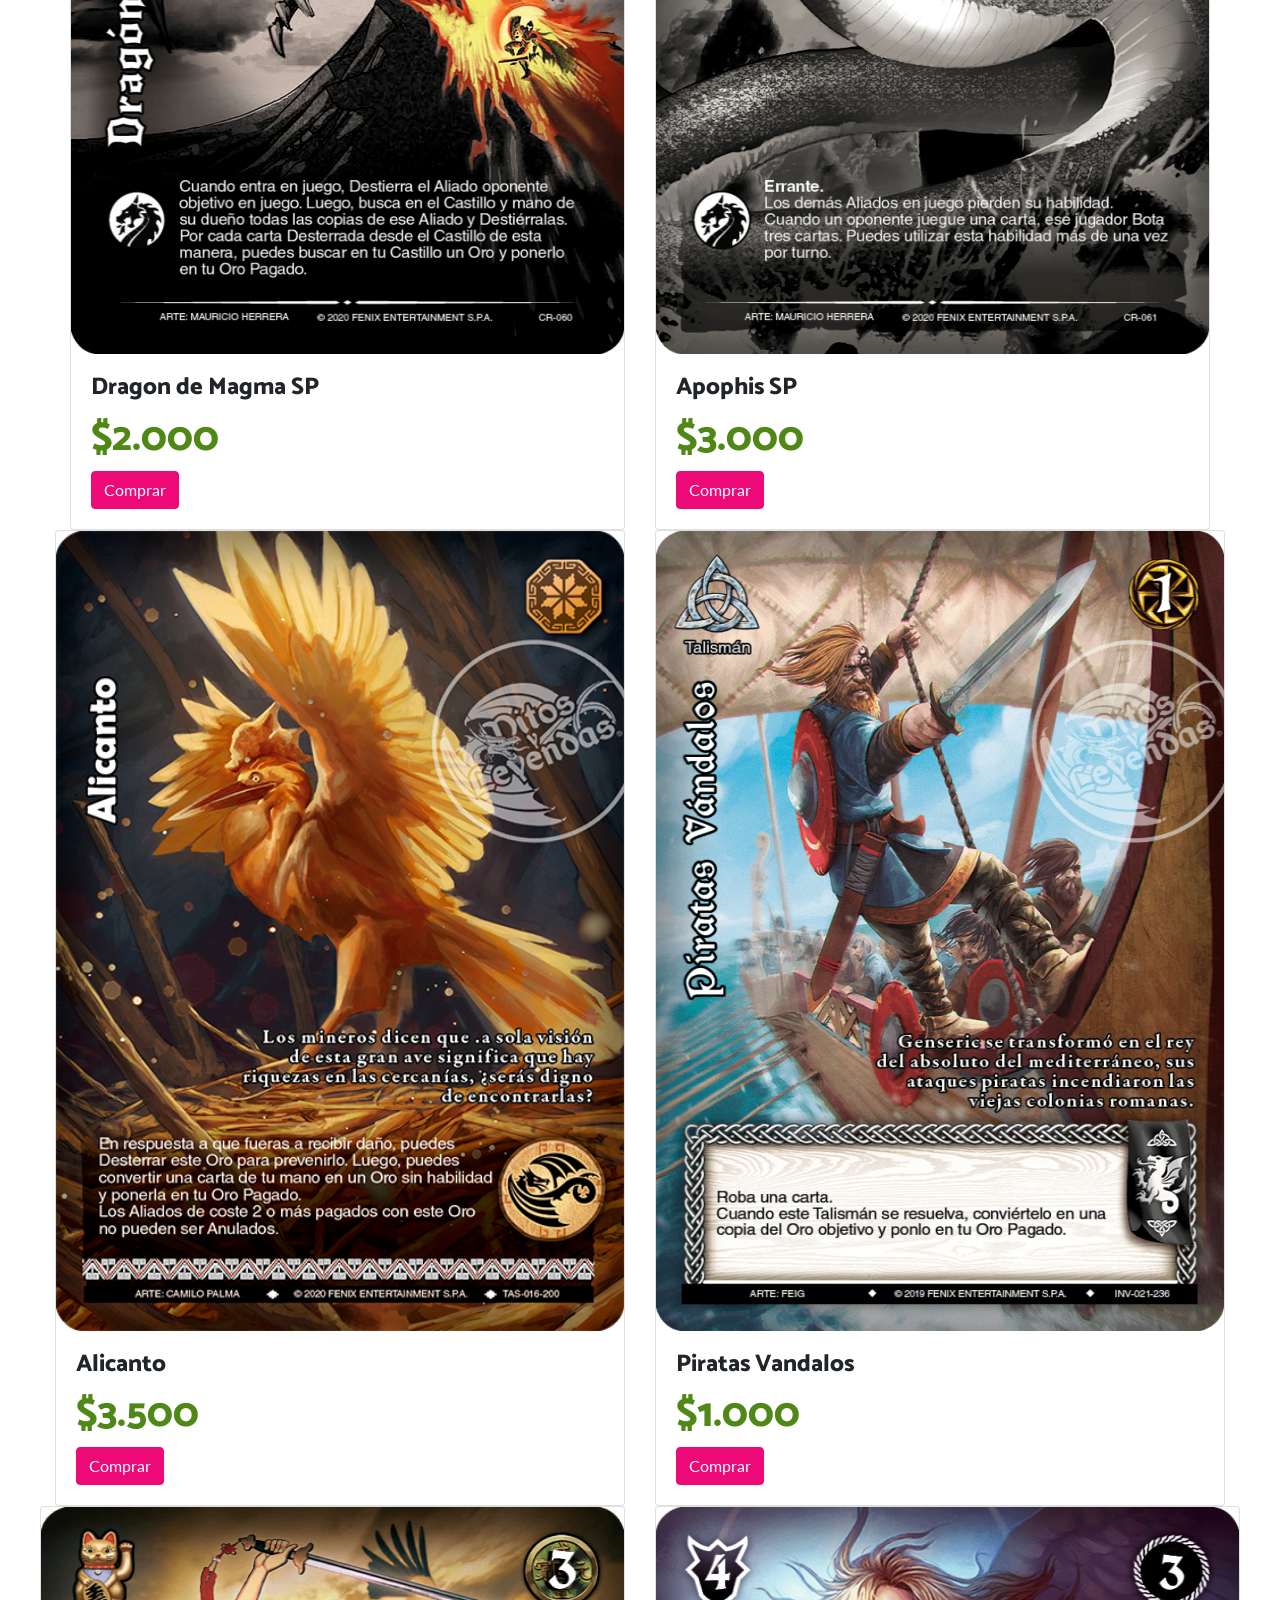
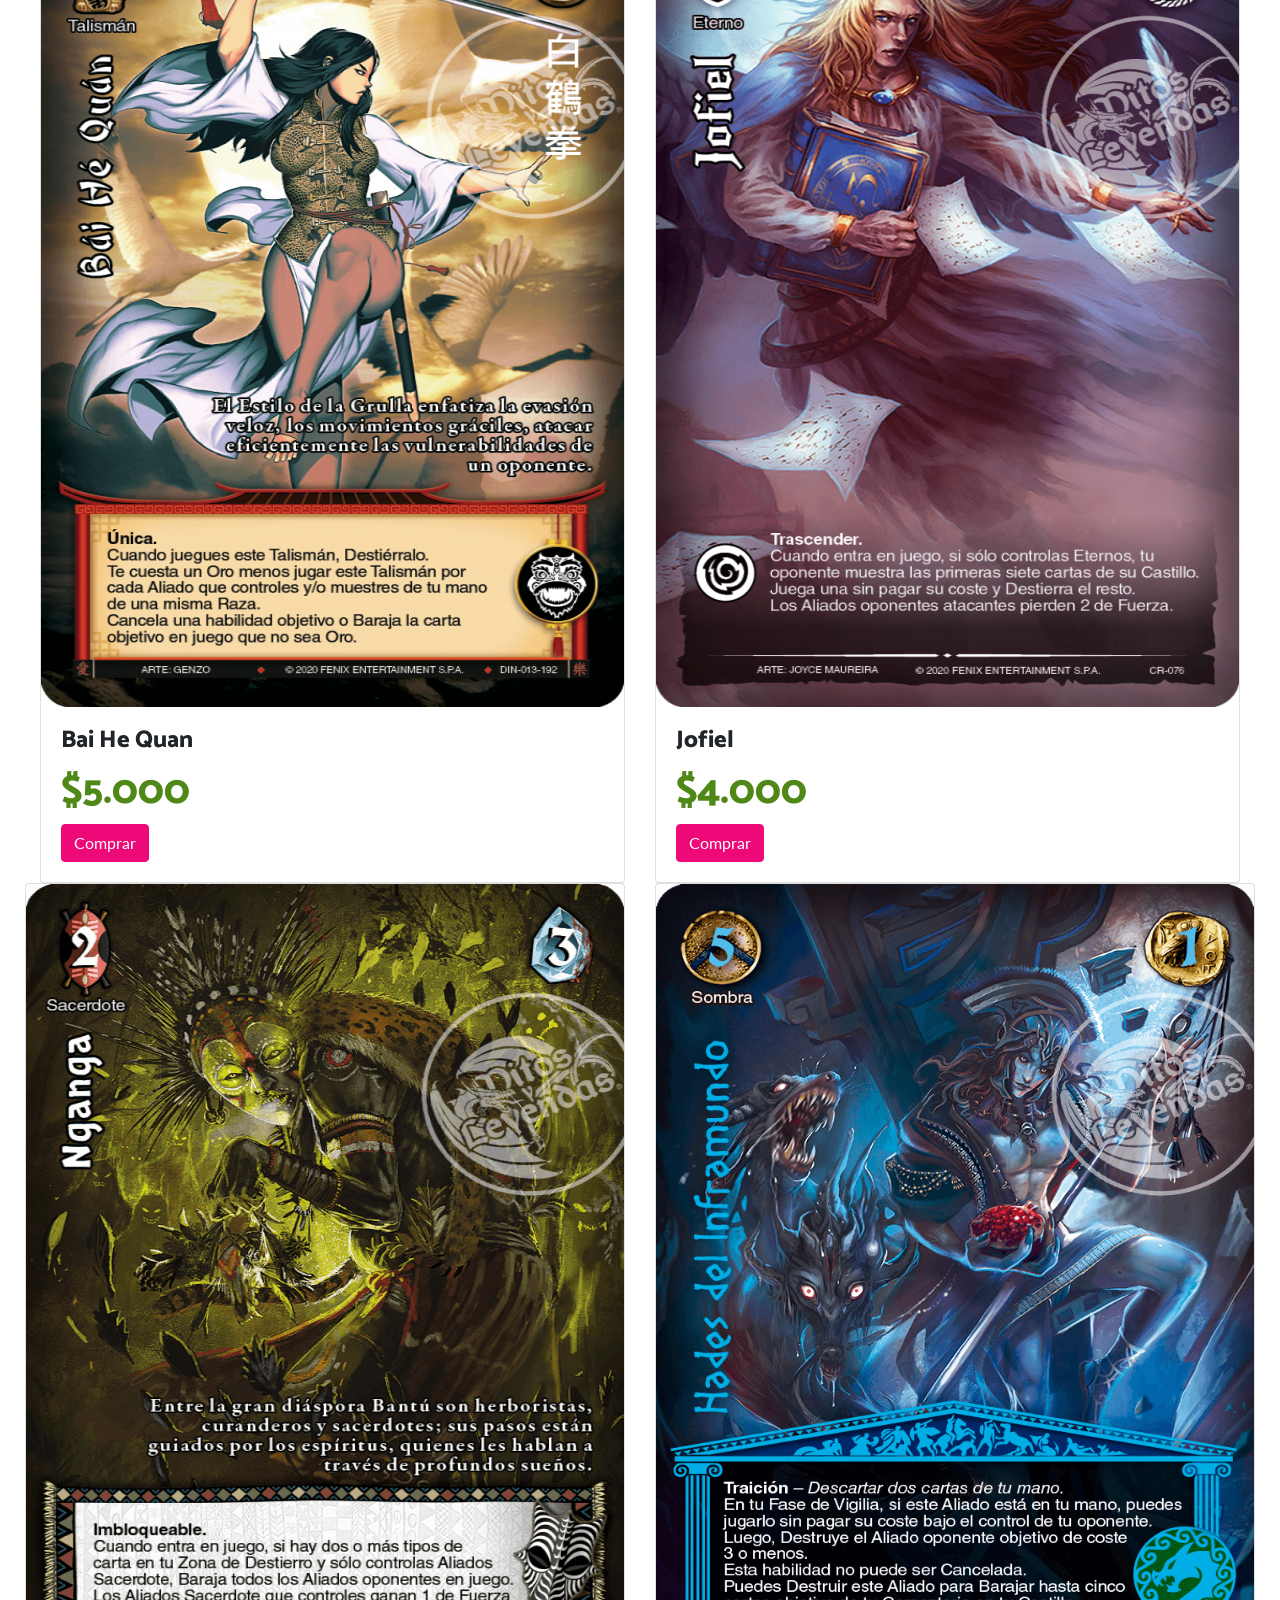
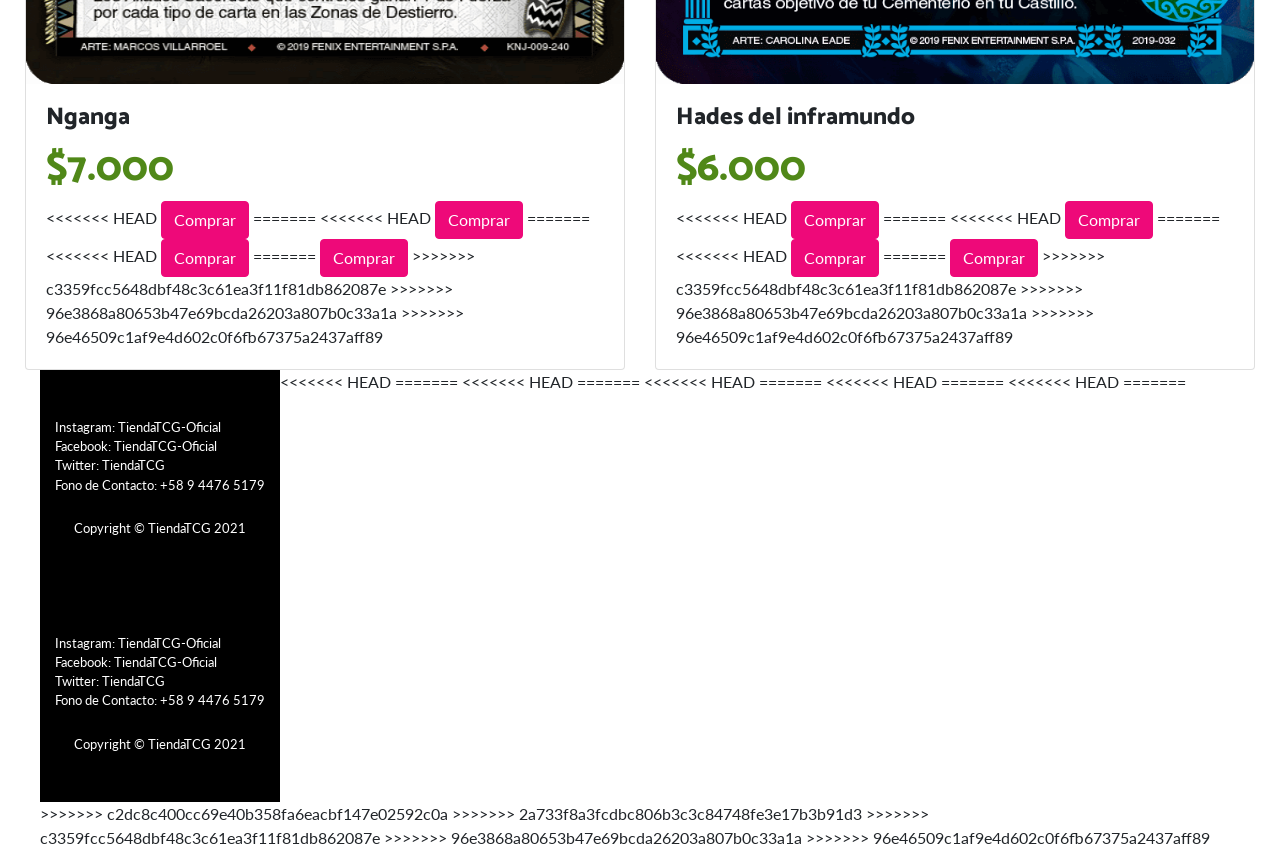
<file: Tienda.html>
<!DOCTYPE html>
<html>
<head>
  <link rel="shortcut icon" href="img/logo.png">
  <title>Catalogo</title> 

  <link rel="icono" href="Experiencia1_NorambuenaFigueroa_002D/img/logo.png">
  <meta charset="utf-8">
  <meta name="viewport" content="width=device-width, initial-scale=1, shrink-to-fit=no">
  <link href="css/bootstrap.min.css" type="text/css" rel="stylesheet"> 
  

    <meta charset="utf-8">
    <meta name="viewport" content="width=device-width, initial-scale=1, shrink-to-fit=no">
    <meta name="description" content="">
    <meta name="author" content="">
  
    <title>Store
    </title>

    
  
    <!-- Bootstrap core CSS -->
    <link href="vendor/bootstrap/css/bootstrap.min.css" rel="stylesheet">
  
    <!-- Custom fonts for this template -->
    <link href="https://fonts.googleapis.com/css?family=Catamaran:100,200,300,400,500,600,700,800,900" rel="stylesheet">
    <link href="https://fonts.googleapis.com/css?family=Lato:100,100i,300,300i,400,400i,700,700i,900,900i" rel="stylesheet">
  
    <!-- Custom styles for this template -->
    <link href="css/one-page-wonder.min.css" rel="stylesheet">
  
  
</head>
<body style="background-color:#ffffff;">
</body>
<body>
  <!-- Navigation -->
  <nav class="navbar navbar-expand-lg navbar-dark navbar-custom fixed-top">
    <div class="container">
      <a class="navbar-brand" href="TiendaCartas.html">Pagina Principal</a>
      <button class="navbar-toggler" type="button" data-toggle="collapse" data-target="#navbarResponsive" aria-controls="navbarResponsive" aria-expanded="false" aria-label="Toggle navigation">
        <span class="navbar-toggler-icon"></span>
      </button>
      <div class="collapse navbar-collapse" id="navbarResponsive">
        <ul class="navbar-nav ml-auto">
          <li class="nav-item">
            <a class="nav-link" href="Comentario.html">Ayudanos a mejorar</a>
          </li>
          <li class="nav-item">
            <a class="nav-link" href="Quienessomos.html">Quienes somos</a>
          </li>
          <li class="nav-item">
            <a class="nav-link" href="Tienda.html">Tienda De Cartas</a>
            
          </li>
        </ul>
      </div>
    </div>
  </nav>
  
  
  
  <br>
  <br>
  </nav>
  <div class="container">   
    <br>
    <br>
    <br>
    <h1>Productos Cartas Individuales M&L</h1>
   
    <div class="row">       
      <div class="col-md">        
          <div class="card">
            <a href="img/balaur-monstruoso.jpg" target="_blank"><img class="card-img-top" src="img/balaur-monstruoso.jpg" width="200px" height="800px">  </a>          
            <div class="card-body">
              <h4 class="card-title">Balaur Monstruoso</h4>
              <h1 class="card-text" style="color: rgb(80, 136, 24);" ;> $15.000 </h1>
              <a href="Verificar.html" target="_blank" class="btn btn-primary">Comprar</a>
             
            </div>
          </div>          
      </div>

      <div class="col-md">        
          <div class="card">
            <a href="img/fafnir-legendario.jpg" target="_blank"><img class="card-img-bottom" src="img/fafnir-legendario.jpg" width="200px" height="800px">  </a>  
            <div class="card-body">
              
              <h4 class="card-title">Fafnir</h4>
              <h1 class="card-text" style="color: rgb(80, 136, 24);"> $12.000 </h1>
              <a href="Verificar.html" target="_blank" class="btn btn-primary">Comprar</a>
            </div>
            
                            
          </div>          
      </div>
      <div class="row">       
        <div class="col-md">        
            <div class="card">
              <a href="img/dragon-de-magma-sp.jpg" target="_blank"><img class="card-img-top" src="img/dragon-de-magma-sp.jpg" width="200px" height="800px">  </a>          
              <div class="card-body">
                <h4 class="card-title">Dragon de Magma SP</h4>
                <h1 class="card-text" style="color: rgb(80, 136, 24);" ;> $2.000 </h1>
                <a href="Verificar.html" target="_blank" class="btn btn-primary">Comprar</a>
               
              </div>
            </div>          
        </div>
  
        <div class="col-md">        
            <div class="card">
              <a href="img/apophis-sp.jpg" target="_blank"><img class="card-img-bottom" src="img/apophis-sp.jpg" width="200px" height="800px">  </a>  
              <div class="card-body">
                
                <h4 class="card-title">Apophis SP</h4>
                <h1 class="card-text" style="color: rgb(80, 136, 24);"> $3.000 </h1>
                <a href="Verificar.html" target="_blank" class="btn btn-primary">Comprar</a>
              </div>
              
                              
            </div>          
        </div>
   
    <div class="row">       
      <div class="col-md">        
          <div class="card">
            <a href="img/alicanto.png" target="_blank"><img class="card-img-top" src="img/alicanto.png" width="200px" height="800px">  </a>          
            <div class="card-body">
              <h4 class="card-title">Alicanto</h4>
              <h1 class="card-text" style="color: rgb(80, 136, 24);" ;> $3.500 </h1>
              <a href="Verificar.html" target="_blank" class="btn btn-primary">Comprar</a>
            </div>
          </div>          
      </div>

      <div class="col-md">        
          <div class="card">
            <a href="img/piratas vandalos.jpg" target="_blank"><img class="card-img-bottom" src="img/piratas vandalos.jpg" width="200px" height="800px">        </a>      
            <div class="card-body">
                       
              <h4 class="card-title">Piratas Vandalos</h4>
              <h1 class="card-text" style="color: rgb(80, 136, 24);" ;> $1.000 </h1>
              <a href="Verificar.html" target="_blank" class="btn btn-primary">Comprar</a>
            </div>
            
            
          </div>          
      </div>

      <!--otra fila-->
      <br><br>
      <hr>

      <div class="row">       
        <div class="col-md">        
            <div class="card">
              <a href="img/baihequan.jpg" target="_blank"><img class="card-img-top" src="img/baihequan.jpg" width="200px" height="800px">  </a>          
              <div class="card-body">
                <h4 class="card-title">Bai He Quan</h4>
                <h1 class="card-text" style="color: rgb(80, 136, 24);" ;> $5.000 </h1>
                <a href="Verificar.html" target="_blank" class="btn btn-primary">Comprar</a>
               
              </div>
            </div>          
        </div>
  
        <div class="col-md">        
            <div class="card">
              <a href="img/jofiel.jpg" target="_blank"><img class="card-img-bottom" src="img/jofiel.jpg" width="200px" height="800px">  </a>  
              <div class="card-body">
                
                <h4 class="card-title">Jofiel</h4>
                <h1 class="card-text" style="color: rgb(80, 136, 24);"> $4.000 </h1>
                <a href="Verificar.html" target="_blank" class="btn btn-primary">Comprar</a>
              </div>
              
                              
            </div>          
        </div>

        <div class="row">       
          <div class="col-md">        
              <div class="card">
                <a href="img/nganga.jpg" target="_blank"><img class="card-img-top" src="img/nganga.jpg" width="200px" height="800px">  </a>          
                <div class="card-body">
                  <h4 class="card-title">Nganga</h4>
                  <h1 class="card-text" style="color: rgb(80, 136, 24);" ;> $7.000 </h1>
<<<<<<< HEAD
                  <a href="Verificar.html" target="_blank" class="btn btn-primary">Comprar</a>
=======
<<<<<<< HEAD
                  <a href="Verificar.html" target="_blank" class="btn btn-primary">Comprar</a>
=======
<<<<<<< HEAD
                  <a href="Verificar.html" target="_blank" class="btn btn-primary">Comprar</a>
=======
                  <a href="Compra.html" target="_blank" class="btn btn-primary">Comprar</a>
>>>>>>> c3359fcc5648dbf48c3c61ea3f11f81db862087e
>>>>>>> 96e3868a80653b47e69bcda26203a807b0c33a1a
>>>>>>> 96e46509c1af9e4d602c0f6fb67375a2437aff89

                </div>
              </div>          
          </div>
    
          <div class="col-md">        
              <div class="card">
                <a href="img/hadesdelinframundo.png" target="_blank"><img class="card-img-bottom" src="img/hadesdelinframundo.png" width="200px" height="800px">  </a>  
                <div class="card-body">
                  
                  <h4 class="card-title">Hades del inframundo</h4>
                  <h1 class="card-text" style="color: rgb(80, 136, 24);"> $6.000 </h1>
<<<<<<< HEAD
                  <a href="Verificar.html" target="_blank" class="btn btn-primary">Comprar</a>
=======
<<<<<<< HEAD
                  <a href="Verificar.html" target="_blank" class="btn btn-primary">Comprar</a>
=======
<<<<<<< HEAD
                  <a href="Verificar.html" target="_blank" class="btn btn-primary">Comprar</a>
=======
                  <a href="Compra.html" target="_blank" class="btn btn-primary">Comprar</a>
>>>>>>> c3359fcc5648dbf48c3c61ea3f11f81db862087e
>>>>>>> 96e3868a80653b47e69bcda26203a807b0c33a1a
>>>>>>> 96e46509c1af9e4d602c0f6fb67375a2437aff89
                </div>    
              </div>          
          </div>
    </div>
  </div>


  <div class="fot">
    <footer class="py-5 bg-black">
    
      <div class="container">
          <p class="m-0 left text-white small">Instagram: TiendaTCG-Oficial</p>
          <p class="m-0 left text-white small">Facebook:  TiendaTCG-Oficial</p>
          <p class="m-0 left text-white small">Twitter:   TiendaTCG</p>
          <p class="m-0 left text-white small">Fono de Contacto: +58 9 4476 5179</p>
          <br>
          <p class="m-0 text-center text-white small">Copyright &copy; TiendaTCG 2021</p>
      </div>
      <!-- /.container -->
    </footer>
  </div>

<<<<<<< HEAD
</body>
=======
<<<<<<< HEAD
</body>
=======
</body>
<<<<<<< HEAD
=======
<<<<<<< HEAD
=======
<<<<<<< HEAD
=======
<div>

</div>
<body >
  <div class="fot">
    <footer class="py-5 bg-black">
    
      <div class="container">
          <p class="m-0 left text-white small">Instagram: TiendaTCG-Oficial</p>
          <p class="m-0 left text-white small">Facebook:  TiendaTCG-Oficial</p>
          <p class="m-0 left text-white small">Twitter:   TiendaTCG</p>
          <p class="m-0 left text-white small">Fono de Contacto: +58 9 4476 5179</p>
          <br>
          <p class="m-0 text-center text-white small">Copyright &copy; TiendaTCG 2021</p>
      </div>
      <!-- /.container -->
    </footer>
  </div>
  
</body>
>>>>>>> c2dc8c400cc69e40b358fa6eacbf147e02592c0a
>>>>>>> 2a733f8a3fcdbc806b3c3c84748fe3e17b3b91d3
>>>>>>> c3359fcc5648dbf48c3c61ea3f11f81db862087e
>>>>>>> 96e3868a80653b47e69bcda26203a807b0c33a1a
>>>>>>> 96e46509c1af9e4d602c0f6fb67375a2437aff89

</html>
</file>
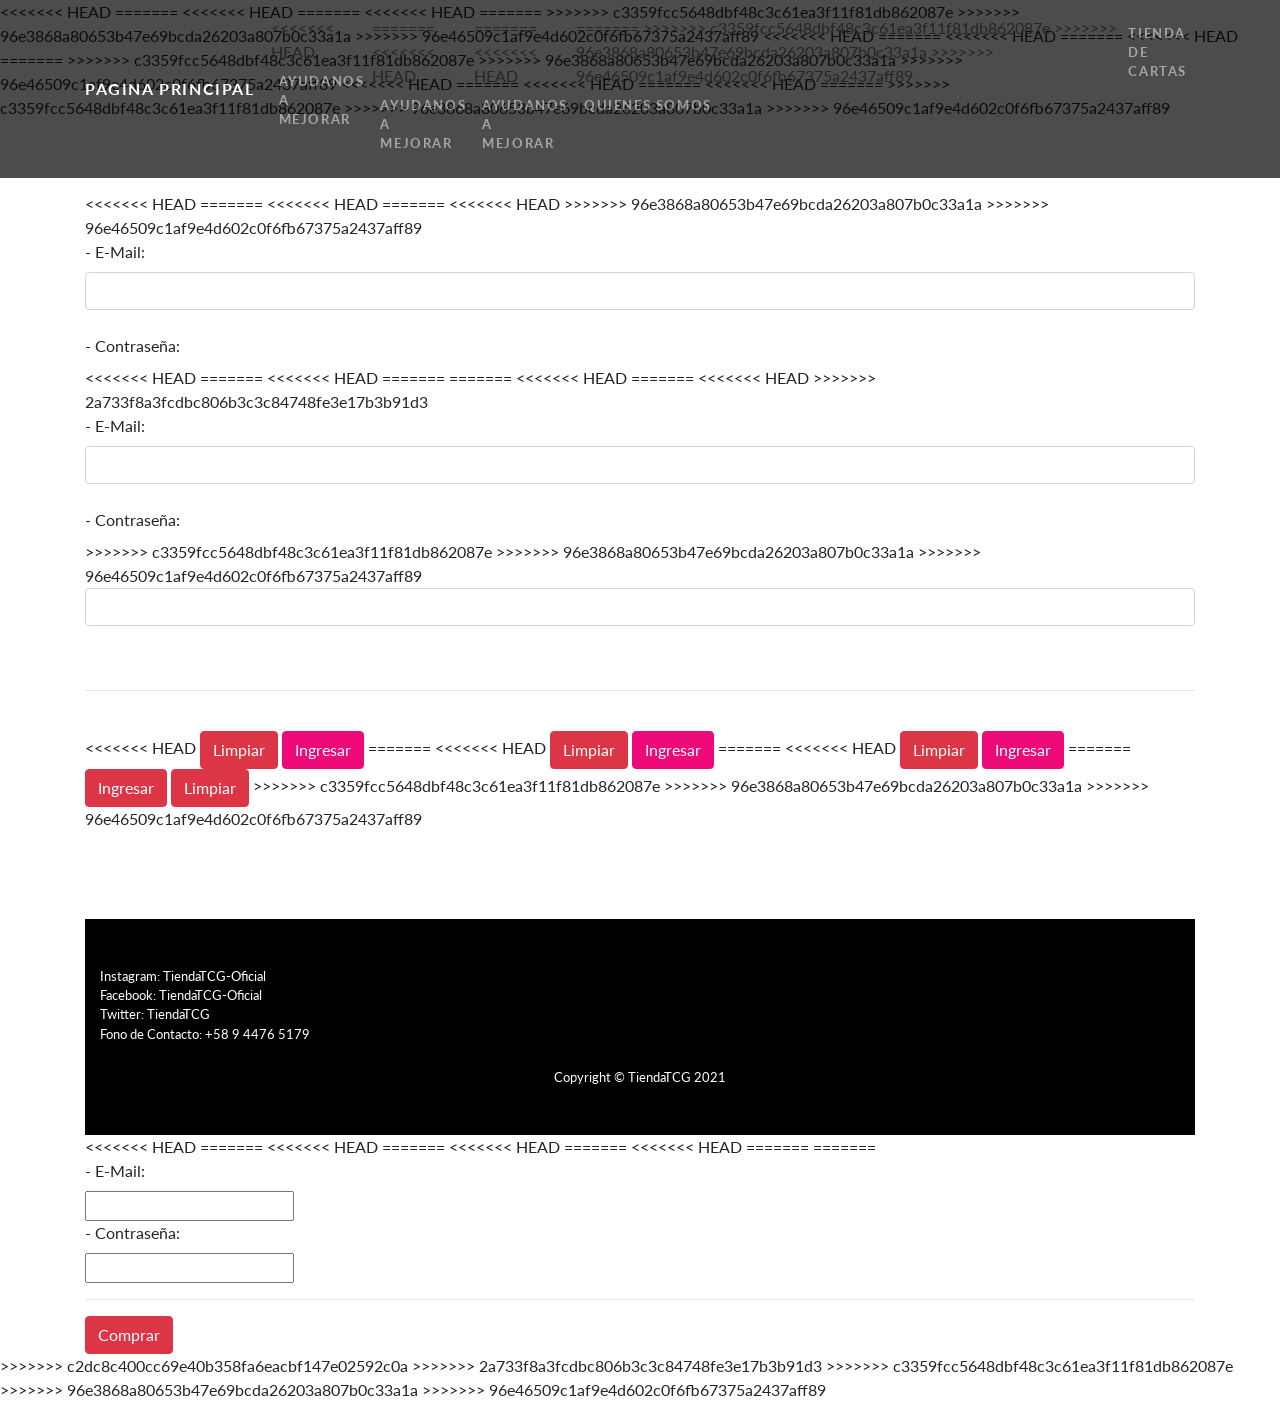
<file: Verificar.html>
<!DOCTYPE html> 
<html> 
  <head> 
    <link rel="shortcut icon" href="img/logo.png">
    <title>Inicio de Sesión</title> 
    <link rel="icono" href="Experiencia1_NorambuenaFigueroa_002D/img/logo.png">
    <meta charset="utf-8">
    <link href="css/bootstrap.min.css" rel="stylesheet" type="text/css"> 
    <meta name="viewport" content="width=device-width, initial-scale=1">
    <head>
      <title></title> 
      <meta charset="utf-8">
      <meta name="viewport" content="width=device-width, initial-scale=1, shrink-to-fit=no">
      <link href="css/bootstrap.min.css" type="text/css" rel="stylesheet"> 
      
    
        <meta charset="utf-8">
        <meta name="viewport" content="width=device-width, initial-scale=1, shrink-to-fit=no">
        <meta name="description" content="">
        <meta name="author" content="">
      
<<<<<<< HEAD
        <title>Store</title>
=======
<<<<<<< HEAD
        <title>Store</title>
=======
<<<<<<< HEAD
        <title>Store</title>
=======
        <title>Store
        </title>
>>>>>>> c3359fcc5648dbf48c3c61ea3f11f81db862087e
>>>>>>> 96e3868a80653b47e69bcda26203a807b0c33a1a
>>>>>>> 96e46509c1af9e4d602c0f6fb67375a2437aff89
      
        <!-- Bootstrap core CSS -->
        <link href="vendor/bootstrap/css/bootstrap.min.css" rel="stylesheet">
      
        <!-- Custom fonts for this template -->
        <link href="https://fonts.googleapis.com/css?family=Catamaran:100,200,300,400,500,600,700,800,900" rel="stylesheet">
        <link href="https://fonts.googleapis.com/css?family=Lato:100,100i,300,300i,400,400i,700,700i,900,900i" rel="stylesheet">
      
        <!-- Custom styles for this template -->
        <link href="css/one-page-wonder.min.css" rel="stylesheet">
<<<<<<< HEAD
=======
<<<<<<< HEAD
=======
<<<<<<< HEAD
=======
      
      
>>>>>>> c3359fcc5648dbf48c3c61ea3f11f81db862087e
>>>>>>> 96e3868a80653b47e69bcda26203a807b0c33a1a
>>>>>>> 96e46509c1af9e4d602c0f6fb67375a2437aff89
    </head>
    <body>
      <!-- Navigation -->
      <nav class="navbar navbar-expand-lg navbar-dark navbar-custom fixed-top">
        <div class="container">
          <a class="navbar-brand" href="TiendaCartas.html">Pagina Principal</a>
          <button class="navbar-toggler" type="button" data-toggle="collapse" data-target="#navbarResponsive" aria-controls="navbarResponsive" aria-expanded="false" aria-label="Toggle navigation">
            <span class="navbar-toggler-icon"></span>
          </button>
          <div class="collapse navbar-collapse" id="navbarResponsive">
            <ul class="navbar-nav ml-auto">
              <li class="nav-item">
<<<<<<< HEAD
                <a class="nav-link" href="Comentario.html">Ayudanos a mejorar</a>
              </li>
              <li class="nav-item">
=======
<<<<<<< HEAD
                <a class="nav-link" href="Comentario.html">Ayudanos a mejorar</a>
              </li>
              <li class="nav-item">
=======
<<<<<<< HEAD
                <a class="nav-link" href="Comentario.html">Ayudanos a mejorar</a>
              </li>
              <li class="nav-item">
=======
>>>>>>> c3359fcc5648dbf48c3c61ea3f11f81db862087e
>>>>>>> 96e3868a80653b47e69bcda26203a807b0c33a1a
>>>>>>> 96e46509c1af9e4d602c0f6fb67375a2437aff89
                <a class="nav-link" href="Quienessomos.html">Quienes somos</a>
              </li>
              <li class="nav-item">
                <a class="nav-link" href="Tienda.html">Tienda De Cartas</a>
                
              </li>
            </ul>
          </div>
        </div>
      </nav>
<<<<<<< HEAD
</head> 


=======
<<<<<<< HEAD
</head> 


=======
<<<<<<< HEAD
</head> 


=======

</head> 
>>>>>>> c3359fcc5648dbf48c3c61ea3f11f81db862087e
>>>>>>> 96e3868a80653b47e69bcda26203a807b0c33a1a
>>>>>>> 96e46509c1af9e4d602c0f6fb67375a2437aff89
<body> 
  <br>
  <br>
  <br>
  <br>
  <div class="container">

<<<<<<< HEAD
=======
<<<<<<< HEAD
=======
<<<<<<< HEAD
>>>>>>> 96e3868a80653b47e69bcda26203a807b0c33a1a
>>>>>>> 96e46509c1af9e4d602c0f6fb67375a2437aff89
    <div class="form-group">
      <form role="form" method="post" action="Compra.html">
        <label for="mail">- E-Mail: </label>
        <br>
        <input type="email" id="mail" class="form-control">
        <br>
        <label for="contra">- Contraseña:</label>
        <br>
<<<<<<< HEAD
=======
<<<<<<< HEAD
=======
=======
<<<<<<< HEAD
=======
<<<<<<< HEAD
>>>>>>> 2a733f8a3fcdbc806b3c3c84748fe3e17b3b91d3
    <div class="form-group">
      <form role="form" method="post" action="Compra.html">
        <label for="mail">- E-Mail: </label><br>
        <input type="email" id="mail" class="form-control">
        <br>
        <label for="contra">- Contraseña:</label><br>
>>>>>>> c3359fcc5648dbf48c3c61ea3f11f81db862087e
>>>>>>> 96e3868a80653b47e69bcda26203a807b0c33a1a
>>>>>>> 96e46509c1af9e4d602c0f6fb67375a2437aff89
        <input type="password" id="contra" class="form-control" value="">
        <br>
        <br>
        <hr>
        <br>
<<<<<<< HEAD
        <button type="reset" class="btn btn-danger" > Limpiar </button>
        <a href="Compra2.html" target="_blank" class="btn btn-primary"> Ingresar</a>
=======
<<<<<<< HEAD
        <button type="reset" class="btn btn-danger" > Limpiar </button>
        <a href="Compra2.html" target="_blank" class="btn btn-primary"> Ingresar</a>
=======
<<<<<<< HEAD
        <button type="reset" class="btn btn-danger" > Limpiar </button>
        <a href="Compra2.html" target="_blank" class="btn btn-primary"> Ingresar</a>
=======
        <button type="submit" class="btn btn-danger" > Ingresar </button>
        <button type="reset" class="btn btn-danger" > Limpiar </button>
>>>>>>> c3359fcc5648dbf48c3c61ea3f11f81db862087e
>>>>>>> 96e3868a80653b47e69bcda26203a807b0c33a1a
>>>>>>> 96e46509c1af9e4d602c0f6fb67375a2437aff89
      </form>
      <br>
      <br>
      <br>
      <br>
    </div>
    
  </div> 


  <footer class="py-5 bg-black">
    <div class="container">
        <p class="m-0 left text-white small">Instagram: TiendaTCG-Oficial</p>
        <p class="m-0 left text-white small">Facebook:  TiendaTCG-Oficial</p>
        <p class="m-0 left text-white small">Twitter:   TiendaTCG</p>
        <p class="m-0 left text-white small">Fono de Contacto: +58 9 4476 5179</p>
        <br>
        <p class="m-0 text-center text-white small">Copyright &copy; TiendaTCG 2021</p>
    </div>
    <!-- /.container -->
  </footer>

</body> 


<<<<<<< HEAD
=======
<<<<<<< HEAD
=======
<<<<<<< HEAD
=======
<<<<<<< HEAD
=======
=======
    <form action="#" method="post" name="sesion">
      <label for="mail">- E-Mail: </label><br>
      <input type="email" id="mail" name="mail">
      <br>
      <label for="contra">- Contraseña:</label><br>
      <input type="password" id="contra" name="contra" value="">
      <br>
      <hr>
      <button type="submit" class="btn btn-danger" >Comprar</button> 
    </form>

  </div> 
</body> 
>>>>>>> c2dc8c400cc69e40b358fa6eacbf147e02592c0a
>>>>>>> 2a733f8a3fcdbc806b3c3c84748fe3e17b3b91d3
>>>>>>> c3359fcc5648dbf48c3c61ea3f11f81db862087e
>>>>>>> 96e3868a80653b47e69bcda26203a807b0c33a1a
>>>>>>> 96e46509c1af9e4d602c0f6fb67375a2437aff89
</html>
</file>
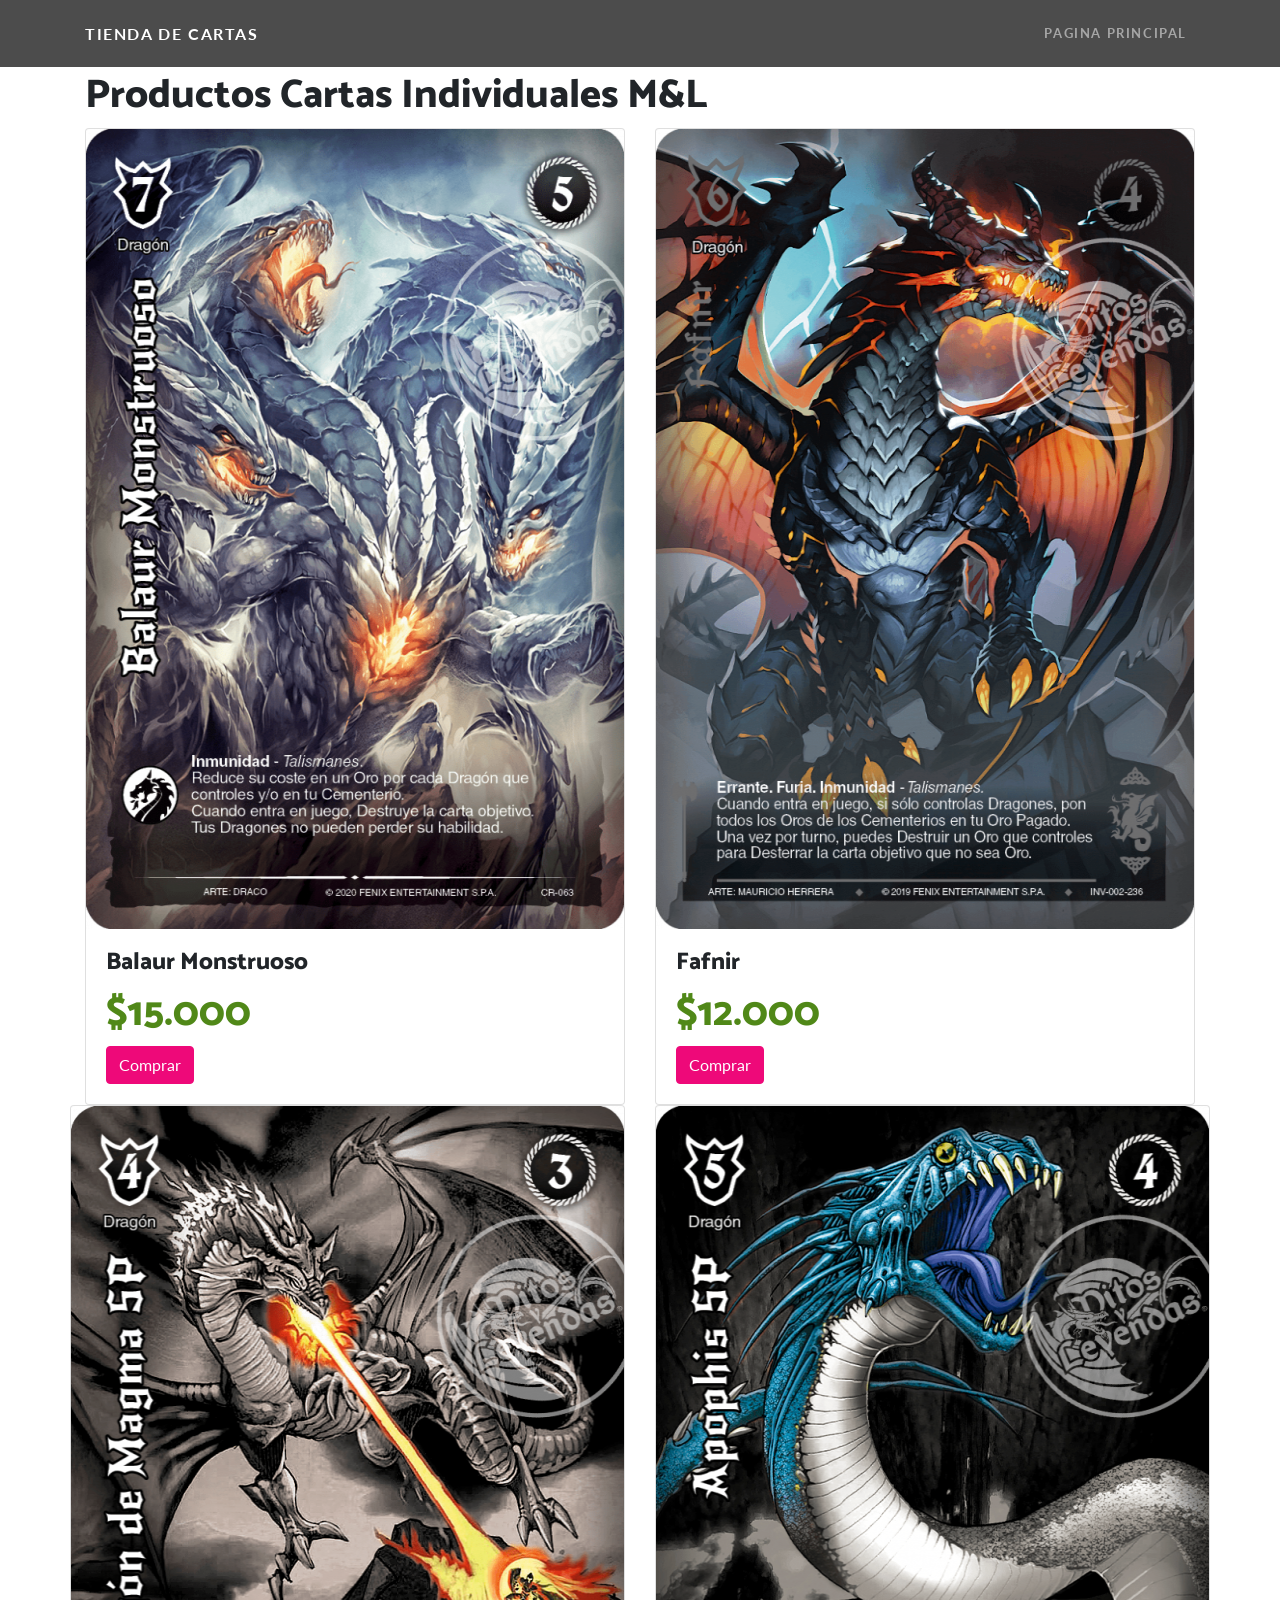
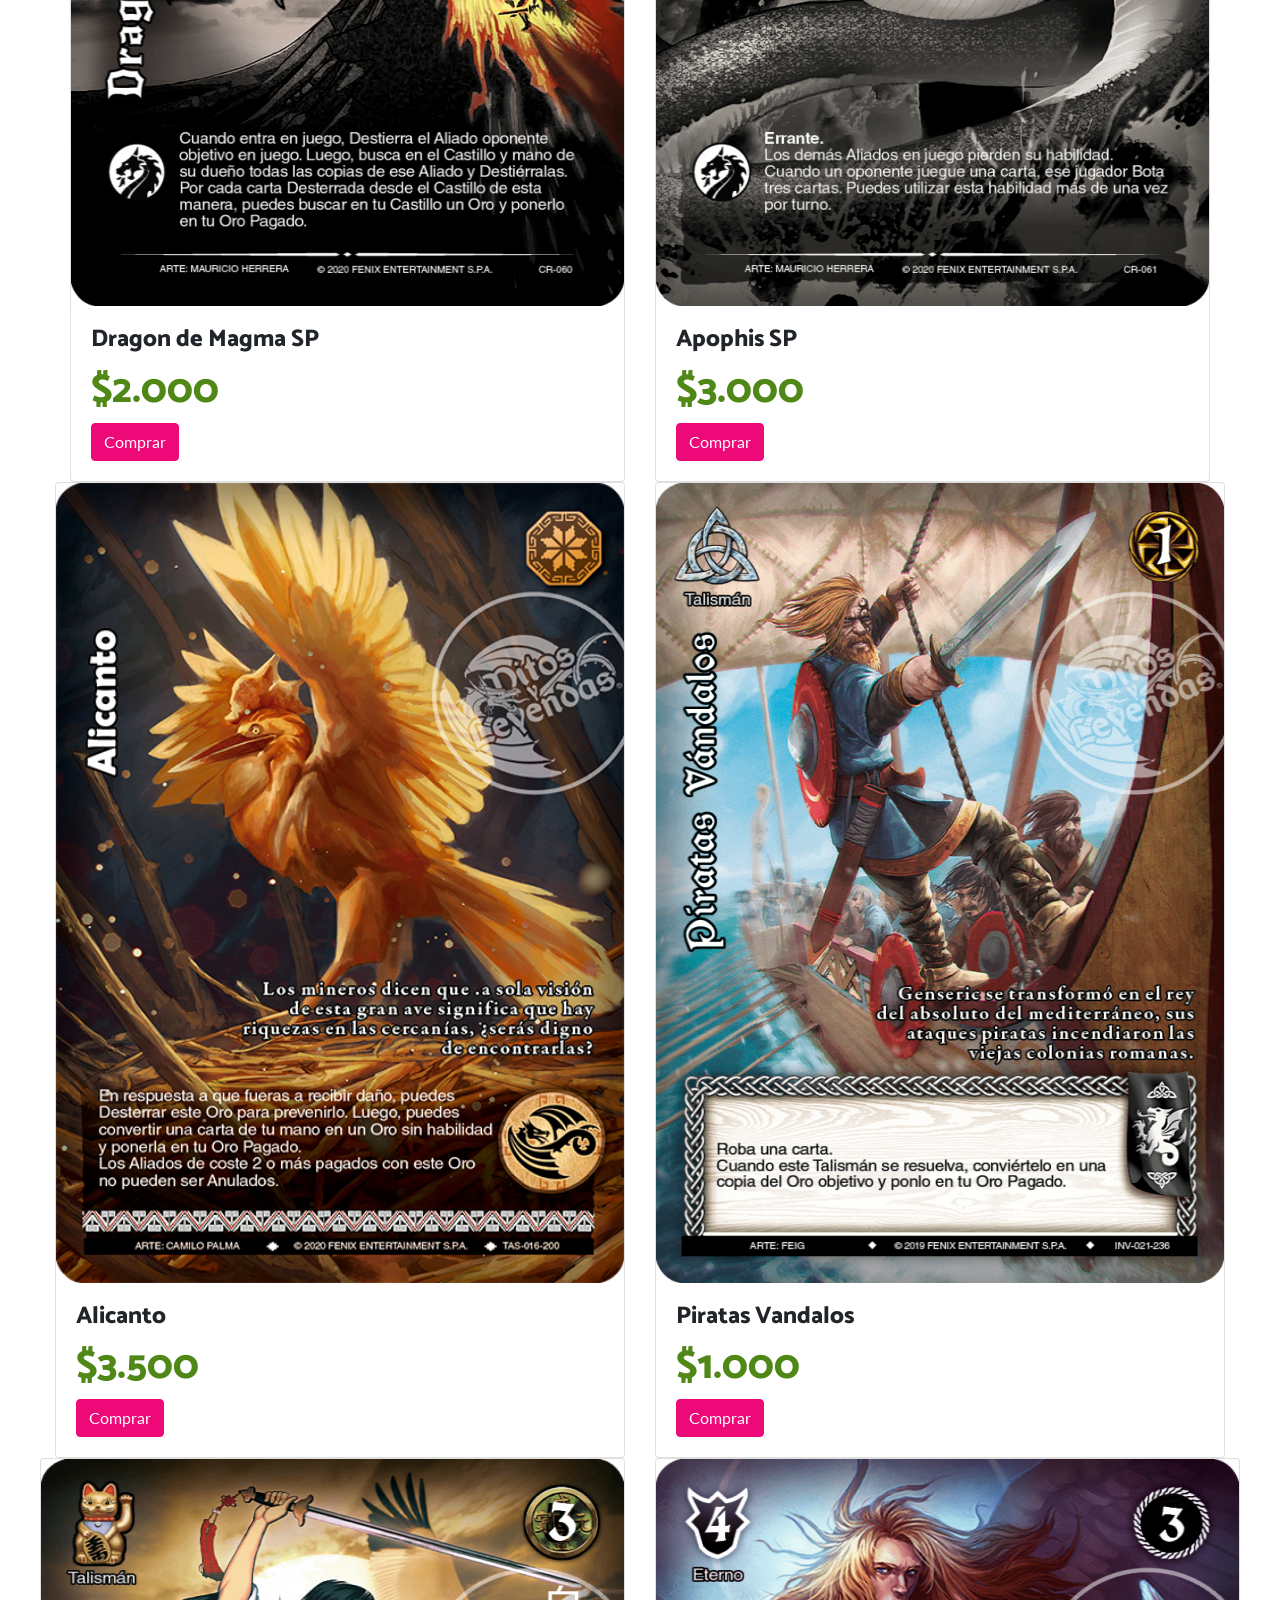
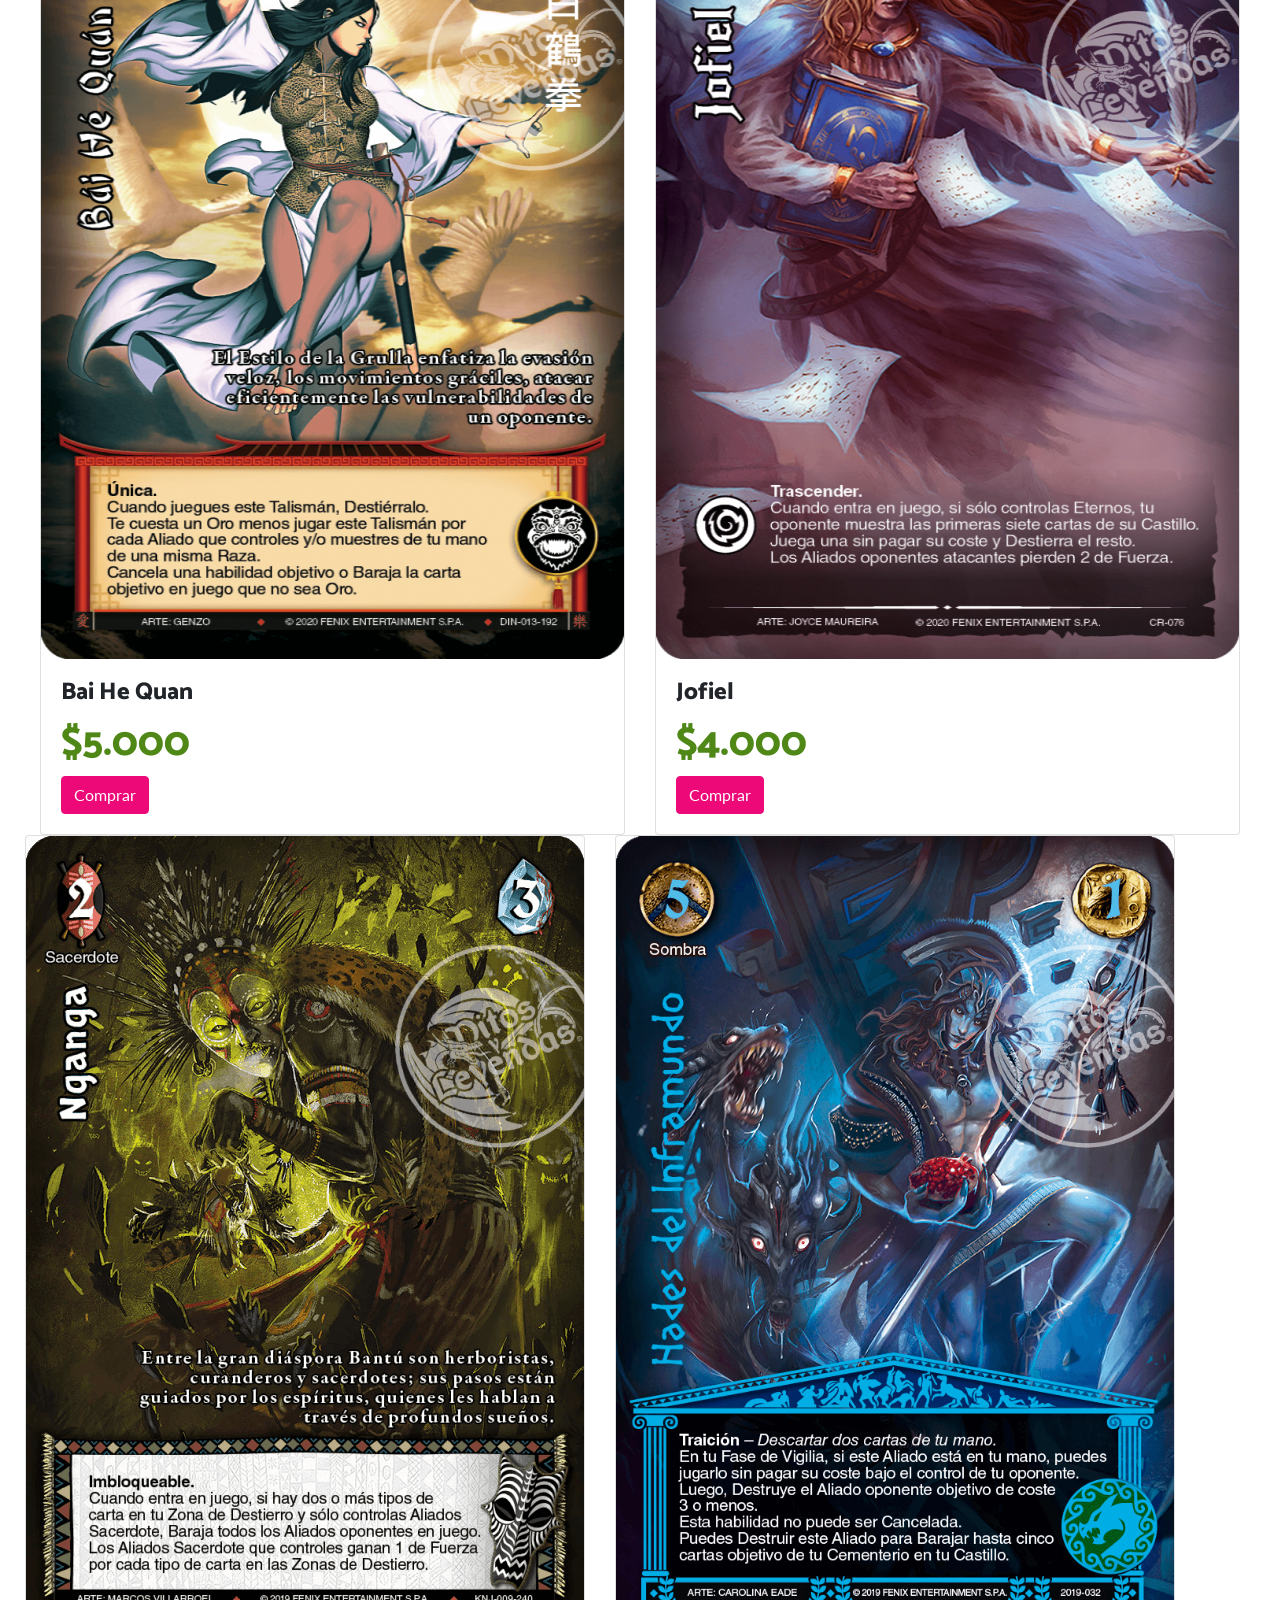
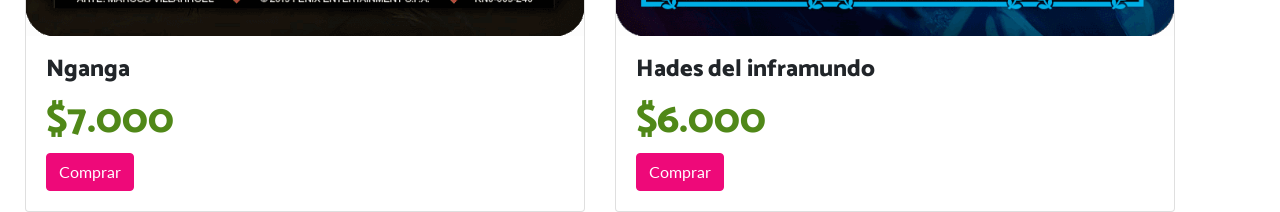
<file: img/Tienda.html>
<!DOCTYPE html>
<html>
<head>
  <title>Catalogo</title> 
  <link rel="icono" href="Experiencia1_NorambuenaFigueroa_002D/img/logo.png">
  <meta charset="utf-8">
  <meta name="viewport" content="width=device-width, initial-scale=1, shrink-to-fit=no">
  <link href="css/bootstrap.min.css" type="text/css" rel="stylesheet"> 
  

    <meta charset="utf-8">
    <meta name="viewport" content="width=device-width, initial-scale=1, shrink-to-fit=no">
    <meta name="description" content="">
    <meta name="author" content="">
  
    <title>Store
    </title>
  
    <!-- Bootstrap core CSS -->
    <link href="vendor/bootstrap/css/bootstrap.min.css" rel="stylesheet">
  
    <!-- Custom fonts for this template -->
    <link href="https://fonts.googleapis.com/css?family=Catamaran:100,200,300,400,500,600,700,800,900" rel="stylesheet">
    <link href="https://fonts.googleapis.com/css?family=Lato:100,100i,300,300i,400,400i,700,700i,900,900i" rel="stylesheet">
  
    <!-- Custom styles for this template -->
    <link href="css/one-page-wonder.min.css" rel="stylesheet">
  
  
</head>
<body style="background-color:#ffffff;">
</body>
<body>
  <!-- Navigation -->
  <nav class="navbar navbar-expand-lg navbar-dark navbar-custom fixed-top">
    <div class="container">
      <a class="navbar-brand" href="Tienda.html">Tienda De Cartas</a>
      <button class="navbar-toggler" type="button" data-toggle="collapse" data-target="#navbarResponsive" aria-controls="navbarResponsive" aria-expanded="false" aria-label="Toggle navigation">
        <span class="navbar-toggler-icon"></span>
      </button>
      <div class="collapse navbar-collapse" id="navbarResponsive">
        <ul class="navbar-nav ml-auto">
          <li class="nav-item">
            <a class="nav-link" href="#"></a>
          </li>
          <li class="nav-item">
            <a class="nav-link" href="index.html">Pagina Principal</a>
          </li>
        </ul>
      </div>
    </div>
  </nav>
  <div class="container">   
    <br>
    <br>
    <br>
    <h1>Productos Cartas Individuales M&L</h1>
   
    <div class="row">       
      <div class="col-md">        
          <div class="card">
            <a href="img/balaur-monstruoso.jpg" target="_blank"><img class="card-img-top" src="img/balaur-monstruoso.jpg" width="200px" height="800px">  </a>          
            <div class="card-body">
              <h4 class="card-title">Balaur Monstruoso</h4>
              <h1 class="card-text" style="color: rgb(80, 136, 24);" ;> $15.000 </h1>
              <a href="Compra.html" target="_blank" class="btn btn-primary">Comprar</a>
             
            </div>
          </div>          
      </div>

      <div class="col-md">        
          <div class="card">
            <a href="img/fafnir-legendario.jpg" target="_blank"><img class="card-img-bottom" src="img/fafnir-legendario.jpg" width="200px" height="800px">  </a>  
            <div class="card-body">
              
              <h4 class="card-title">Fafnir</h4>
              <h1 class="card-text" style="color: rgb(80, 136, 24);"> $12.000 </h1>
              <a href="Compra.html" target="_blank" class="btn btn-primary">Comprar</a>
            </div>
            
                            
          </div>          
      </div>
      <div class="row">       
        <div class="col-md">        
            <div class="card">
              <a href="img/dragon-de-magma-sp.jpg" target="_blank"><img class="card-img-top" src="img/dragon-de-magma-sp.jpg" width="200px" height="800px">  </a>          
              <div class="card-body">
                <h4 class="card-title">Dragon de Magma SP</h4>
                <h1 class="card-text" style="color: rgb(80, 136, 24);" ;> $2.000 </h1>
                <a href="Compra.html" target="_blank" class="btn btn-primary">Comprar</a>
               
              </div>
            </div>          
        </div>
  
        <div class="col-md">        
            <div class="card">
              <a href="img/apophis-sp.jpg" target="_blank"><img class="card-img-bottom" src="img/apophis-sp.jpg" width="200px" height="800px">  </a>  
              <div class="card-body">
                
                <h4 class="card-title">Apophis SP</h4>
                <h1 class="card-text" style="color: rgb(80, 136, 24);"> $3.000 </h1>
                <a href="Compra.html" target="_blank" class="btn btn-primary">Comprar</a>
              </div>
              
                              
            </div>          
        </div>
   
    <div class="row">       
      <div class="col-md">        
          <div class="card">
            <a href="img/alicanto.png" target="_blank"><img class="card-img-top" src="img/alicanto.png" width="200px" height="800px">  </a>          
            <div class="card-body">
              <h4 class="card-title">Alicanto</h4>
              <h1 class="card-text" style="color: rgb(80, 136, 24);" ;> $3.500 </h1>
              <a href="Compra.html" target="_blank" class="btn btn-primary">Comprar</a>
            </div>
          </div>          
      </div>

      <div class="col-md">        
          <div class="card">
            <a href="img/piratas vandalos.jpg" target="_blank"><img class="card-img-bottom" src="img/piratas vandalos.jpg" width="200px" height="800px">        </a>      
            <div class="card-body">
                       
              <h4 class="card-title">Piratas Vandalos</h4>
              <h1 class="card-text" style="color: rgb(80, 136, 24);" ;> $1.000 </h1>
              <a href="Compra.html" target="_blank" class="btn btn-primary">Comprar</a>
            </div>
            
            
          </div>          
      </div>

      <!--otra fila-->
      <br><br>
      <hr>

      <div class="row">       
        <div class="col-md">        
            <div class="card">
              <a href="img/baihequan.jpg" target="_blank"><img class="card-img-top" src="img/baihequan.jpg" width="200px" height="800px">  </a>          
              <div class="card-body">
                <h4 class="card-title">Bai He Quan</h4>
                <h1 class="card-text" style="color: rgb(80, 136, 24);" ;> $5.000 </h1>
                <a href="Compra.html" target="_blank" class="btn btn-primary">Comprar</a>
               
              </div>
            </div>          
        </div>
  
        <div class="col-md">        
            <div class="card">
              <a href="img/jofiel.jpg" target="_blank"><img class="card-img-bottom" src="img/jofiel.jpg" width="200px" height="800px">  </a>  
              <div class="card-body">
                
                <h4 class="card-title">Jofiel</h4>
                <h1 class="card-text" style="color: rgb(80, 136, 24);"> $4.000 </h1>
                <a href="Compra.html" target="_blank" class="btn btn-primary">Comprar</a>
              </div>
              
                              
            </div>          
        </div>

        <div class="row">       
          <div class="col-md">        
              <div class="card">
                <a href="img/nganga.jpg" target="_blank"><img class="card-img-top" src="img/nganga.jpg" width="200px" height="800px">  </a>          
                <div class="card-body">
                  <h4 class="card-title">Nganga</h4>
                  <h1 class="card-text" style="color: rgb(80, 136, 24);" ;> $7.000 </h1>
                  <a href="Compra.html" target="_blank" class="btn btn-primary">Comprar</a>
                 
                </div>
              </div>          
          </div>
    
          <div class="col-md">        
              <div class="card">
                <a href="img/hadesdelinframundo.png" target="_blank"><img class="card-img-bottom" src="img/hadesdelinframundo.png" width="200px" height="800px">  </a>  
                <div class="card-body">
                  
                  <h4 class="card-title">Hades del inframundo</h4>
                  <h1 class="card-text" style="color: rgb(80, 136, 24);"> $6.000 </h1>
                  <a href="Compra.html" target="_blank" class="btn btn-primary">Comprar</a>
                </div>
                
                                
              </div>          
          </div>
      
    </div>
  </div>
</body>
</html>
</file>
<file: css/one-page-wonder.min.css>
/*!
 * Start Bootstrap - One Page Wonder v5.0.8 (https://startbootstrap.com/theme/one-page-wonder)
 * Copyright 2013-2020 Start Bootstrap
 * Licensed under MIT (https://github.com/StartBootstrap/startbootstrap-one-page-wonder/blob/master/LICENSE)
 */body{font-family:Lato}h1,h2,h3,h4,h5,h6{font-family:Catamaran;font-weight:800!important}.btn-xl{text-transform:uppercase;padding:1.5rem 3rem;font-size:.9rem;font-weight:700;letter-spacing:.1rem}.bg-black{background-color:#000!important}.rounded-pill{border-radius:5rem}.navbar-custom{padding-top:1rem;padding-bottom:1rem;background-color:rgba(0,0,0,.7)}.navbar-custom .navbar-brand{text-transform:uppercase;font-size:1rem;letter-spacing:.1rem;font-weight:700}.navbar-custom .navbar-nav .nav-item .nav-link{text-transform:uppercase;font-size:.8rem;font-weight:700;letter-spacing:.1rem}header.masthead{position:relative;overflow:hidden;padding-top:calc(7rem + 72px);padding-bottom:7rem;background:linear-gradient(0deg,#ff6a00 0,#ee0979 100%);background-repeat:no-repeat;background-position:center center;background-attachment:scroll;background-size:cover}header.masthead .masthead-content{z-index:1;position:relative}header.masthead .masthead-content .masthead-heading{font-size:4rem}header.masthead .masthead-content .masthead-subheading{font-size:2rem}header.masthead .bg-circle{z-index:0;position:absolute;border-radius:100%;background:linear-gradient(0deg,#ee0979 0,#ff6a00 100%)}header.masthead .bg-circle-1{height:90rem;width:90rem;bottom:-55rem;left:-55rem}header.masthead .bg-circle-2{height:50rem;width:50rem;top:-25rem;right:-25rem}header.masthead .bg-circle-3{height:20rem;width:20rem;bottom:-10rem;right:5%}header.masthead .bg-circle-4{height:30rem;width:30rem;top:-5rem;right:35%}@media (min-width:992px){header.masthead{padding-top:calc(10rem + 55px);padding-bottom:10rem}header.masthead .masthead-content .masthead-heading{font-size:6rem}header.masthead .masthead-content .masthead-subheading{font-size:4rem}}.bg-primary{background-color:#ee0979!important}.btn-primary{background-color:#ee0979;border-color:#ee0979}.btn-primary:active,.btn-primary:focus,.btn-primary:hover{background-color:#bd0760!important;border-color:#bd0760!important}.btn-primary:focus{box-shadow:0 0 0 .2rem rgba(238,9,121,.5)}.btn-secondary{background-color:#ff6a00;border-color:#ff6a00}.btn-secondary:active,.btn-secondary:focus,.btn-secondary:hover{background-color:#c50!important;border-color:#c50!important}.btn-secondary:focus{box-shadow:0 0 0 .2rem rgba(255,106,0,.5)}
</file>
<file: img/css/one-page-wonder.min.css>
/*!
 * Start Bootstrap - One Page Wonder v5.0.8 (https://startbootstrap.com/theme/one-page-wonder)
 * Copyright 2013-2020 Start Bootstrap
 * Licensed under MIT (https://github.com/StartBootstrap/startbootstrap-one-page-wonder/blob/master/LICENSE)
 */body{font-family:Lato}h1,h2,h3,h4,h5,h6{font-family:Catamaran;font-weight:800!important}.btn-xl{text-transform:uppercase;padding:1.5rem 3rem;font-size:.9rem;font-weight:700;letter-spacing:.1rem}.bg-black{background-color:#000!important}.rounded-pill{border-radius:5rem}.navbar-custom{padding-top:1rem;padding-bottom:1rem;background-color:rgba(0,0,0,.7)}.navbar-custom .navbar-brand{text-transform:uppercase;font-size:1rem;letter-spacing:.1rem;font-weight:700}.navbar-custom .navbar-nav .nav-item .nav-link{text-transform:uppercase;font-size:.8rem;font-weight:700;letter-spacing:.1rem}header.masthead{position:relative;overflow:hidden;padding-top:calc(7rem + 72px);padding-bottom:7rem;background:linear-gradient(0deg,#ff6a00 0,#ee0979 100%);background-repeat:no-repeat;background-position:center center;background-attachment:scroll;background-size:cover}header.masthead .masthead-content{z-index:1;position:relative}header.masthead .masthead-content .masthead-heading{font-size:4rem}header.masthead .masthead-content .masthead-subheading{font-size:2rem}header.masthead .bg-circle{z-index:0;position:absolute;border-radius:100%;background:linear-gradient(0deg,#ee0979 0,#ff6a00 100%)}header.masthead .bg-circle-1{height:90rem;width:90rem;bottom:-55rem;left:-55rem}header.masthead .bg-circle-2{height:50rem;width:50rem;top:-25rem;right:-25rem}header.masthead .bg-circle-3{height:20rem;width:20rem;bottom:-10rem;right:5%}header.masthead .bg-circle-4{height:30rem;width:30rem;top:-5rem;right:35%}@media (min-width:992px){header.masthead{padding-top:calc(10rem + 55px);padding-bottom:10rem}header.masthead .masthead-content .masthead-heading{font-size:6rem}header.masthead .masthead-content .masthead-subheading{font-size:4rem}}.bg-primary{background-color:#ee0979!important}.btn-primary{background-color:#ee0979;border-color:#ee0979}.btn-primary:active,.btn-primary:focus,.btn-primary:hover{background-color:#bd0760!important;border-color:#bd0760!important}.btn-primary:focus{box-shadow:0 0 0 .2rem rgba(238,9,121,.5)}.btn-secondary{background-color:#ff6a00;border-color:#ff6a00}.btn-secondary:active,.btn-secondary:focus,.btn-secondary:hover{background-color:#c50!important;border-color:#c50!important}.btn-secondary:focus{box-shadow:0 0 0 .2rem rgba(255,106,0,.5)}
</file>
